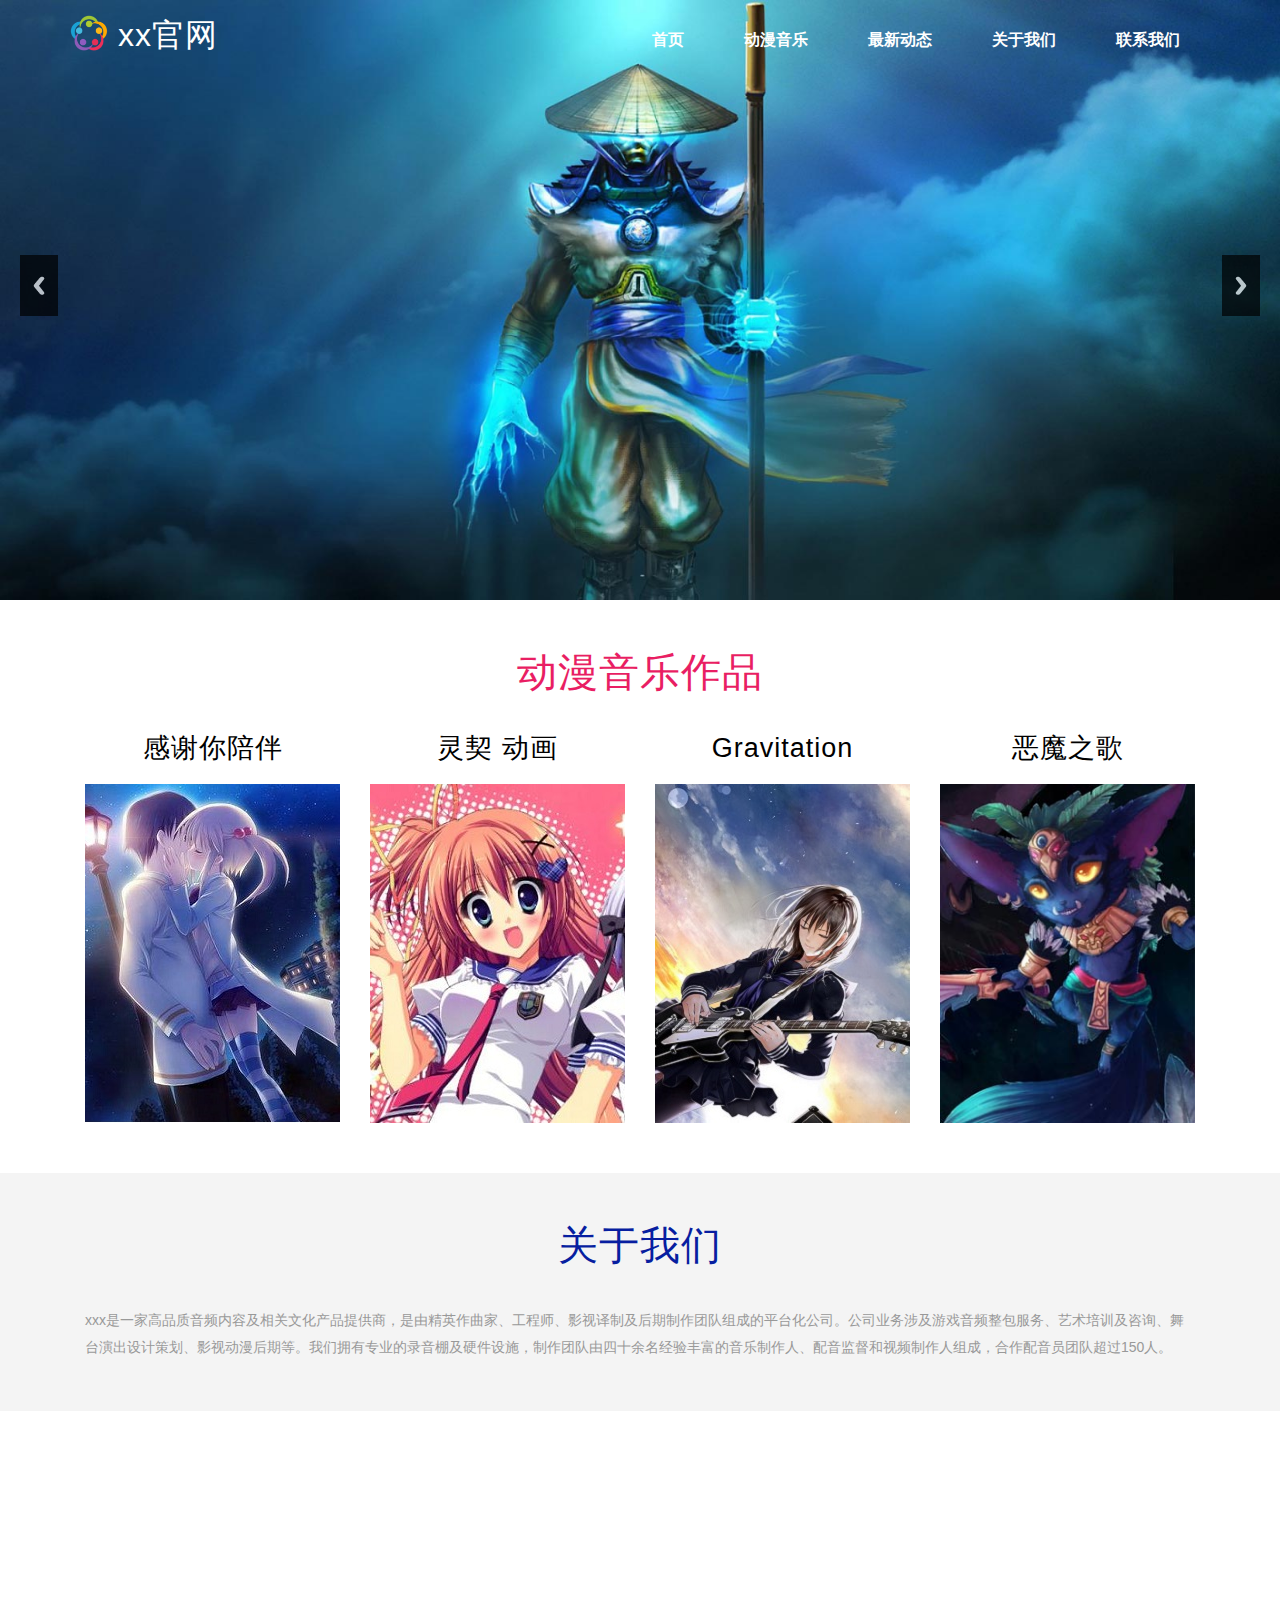
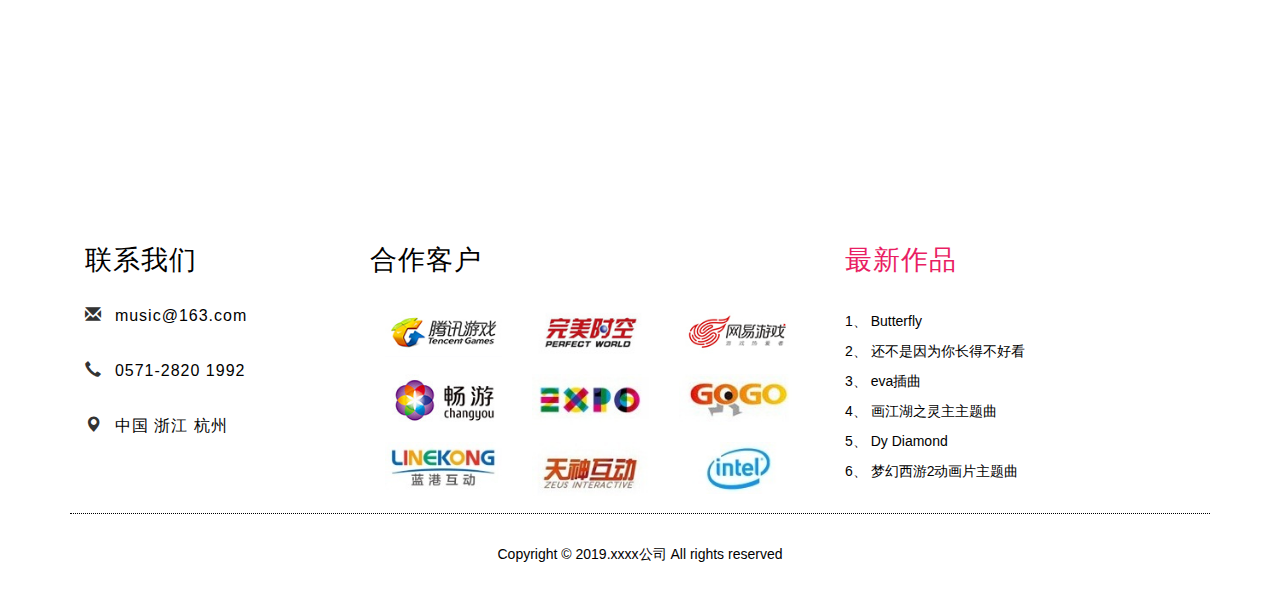
<file: index.html>
<!DOCTYPE html>
<html lang="en">

<head>
    <title>xxx公司</title>
    <meta name="viewport" content="width=device-width, initial-scale=1">
    <meta http-equiv="Content-Type" content="text/html; charset=utf-8" />
    <meta name="keywords" content="" />
    <script type="application/x-javascript">
        addEventListener("load", function () {
            setTimeout(hideURLbar, 0);
        }, false);

        function hideURLbar() {
            window.scrollTo(0, 1);
        }
    </script>
    <!-- css -->
    <link href="css/bootstrap.css" rel="stylesheet" type="text/css" media="all" />
    <link rel="stylesheet" href="css/flexslider.css" type="text/css" media="screen" property="" />
    <link href="css/style.css" rel="stylesheet" type="text/css" media="all" />
    <!--// css -->
    <script src="js/jquery.min.js"></script>
    <script src="js/bootstrap.js"></script>

</head>

<body>
    <!-- Header -->
    <div class="header">
        <!-- Navbar -->
        <nav class="navbar navbar-default">
            <div class="container">

                <div class="navbar-header">
                    <button type="button" class="navbar-toggle collapsed" data-toggle="collapse" data-target="#navbar"
                        aria-expanded="false" aria-controls="navbar">
                        <span class="sr-only">Toggle navigation</span>
                        <span class="icon-bar"></span>
                        <span class="icon-bar"></span>
                        <span class="icon-bar"></span>
                    </button>
                    <a href="index.html">
                        <h1><img src="images/c1.png" style="width:38px;margin-top: -9px;" /> xx官网</h1>
                    </a>
                </div>

                <div id="navbar" class="navbar-collapse collapse">
                    <ul class="nav navbar-nav navbar-right">
                        <li class="hover-effect"><a href="index.html">首页</a></li>

                        <li class="hover-effect"><a href="games.html">动漫音乐</a></li>
                        <li class="hover-effect"><a href="news.html">最新动态</a></li>
                        <li class="hover-effect"><a href="about.html">关于我们</a></li>
                        <li class="hover-effect"><a href="contact.html">联系我们</a></li>
                    </ul>
                </div>

            </div>
        </nav>
        <!-- //Navbar -->

        <!-- Slider -->
        <div class="slider">
            <ul class="rslides" id="slider">
                <li>
                    <img src="images/banner2.jpg" alt="" />
                </li>
                <li>
                    <img src="images/banner3.jpg" alt="" />
                </li>
            </ul>
        </div>
        <!-- //Slider -->

    </div>
    <!-- Banner-Slider-JavaScript  jQuery轻量级响应式图片轮播插件ResponsiveSlides.js(仅1kb) -->
    <script src="js/responsiveslides.min.js"></script>
    <script>
        $(function () {
            $("#slider").responsiveSlides({
                auto: true, // Boolean: 设置是否自动播放, true or false
                nav: true, // Boolean: 是否显示左右导航箭头（即上翻下翻）, true or false
                speed: 800, // Integer: 动画持续时间，单位毫秒
                fade: 1000, //整数：淡入淡出的时间, in milliseconds
                namespace: "callbacks", // String: 修改默认的容器名称
                pager: true, // Boolean: 是否显示页码, true or false


                // timeout: 4000, // Integer: 图片之间切换的时间，单位毫秒
                // random: false, // Boolean: 随机幻灯片顺序, true or false
                // pause: false, // Boolean: 鼠标悬停到幻灯上则暂停, true or false
                // pauseControls: true, // Boolean: 悬停在控制板上则暂停, true or false
                // prevText: "Previous", // String: 往前翻按钮的显示文本
                // nextText: "Next", // String: 往后翻按钮的显示文本
                // maxwidth: "", // Integer: 幻灯的最大宽度，单位是像素px
                // navContainer: "", // Selector: Where controls should be appended to, default is after the 'ul'
                // manualControls: "", // Selector: 声明自定义分页导航
                // before: function () {}, // Function: 回调之前的参数
                // after: function () {} // Function: 回调之后的参数
            });
        });
    </script>
    <!-- //Banner-Slider-JavaScript -->
    <!-- //Header -->

    <!-- trend -->
    <div class="trend-w3layouts">
        <div class="container">
            <h2>动漫音乐作品</h2>
            <ul id="flexiselDemo1">
                <li>
                    <div class="trend-grid">
                        <h4>感谢你陪伴</h4>
                        <img src="images/tg1.jpg" alt=" " class="img-responsive" />
                    </div>
                </li>
                <li>
                    <div class="trend-grid">
                        <h4>灵契 动画</h4>
                        <img src="images/tg2.jpg" alt=" " class="img-responsive" />
                    </div>
                </li>
                <li>
                    <div class="trend-grid">
                        <h4>Gravitation</h4>
                        <img src="images/tg3.jpg" alt=" " class="img-responsive" />
                    </div>
                </li>
                <li>
                    <div class="trend-grid">
                        <h4>恶魔之歌</h4>
                        <img src="images/tg4.jpg" alt=" " class="img-responsive" />
                    </div>
                </li>
            </ul>
            <script type="text/javascript">
                // flexslider是一个出色的jquery滑动切换插件
                $(window).load(function () {
                    $("#flexiselDemo1").flexisel({
                        visibleItems: 4,
                        animationSpeed: 1000,
                        autoPlay: true,
                        autoPlaySpeed: 3000,
                        pauseOnHover: true,
                        enableResponsiveBreakpoints: true,
                        responsiveBreakpoints: {
                            portrait: {
                                changePoint: 480,
                                visibleItems: 2
                            },
                            landscape: {
                                changePoint: 640,
                                visibleItems: 3
                            },
                            tablet: {
                                changePoint: 768,
                                visibleItems: 4
                            }
                        }
                    });

                });
            </script>
            <script type="text/javascript" src="js/jquery.flexisel.js"></script>
        </div>
    </div>
    <!-- //trend -->


    <!-- services-->
    <div class="services-agileits-w3layouts">
        <div class="container">
            <h3>关于我们</h3>
            <div class="col-md-3 service-grid-agileits service-grid-agileits-top" style="width:100%">
                <p style="text-align:left">
                    xxx是一家高品质音频内容及相关文化产品提供商，是由精英作曲家、工程师、影视译制及后期制作团队组成的平台化公司。公司业务涉及游戏音频整包服务、艺术培训及咨询、舞台演出设计策划、影视动漫后期等。我们拥有专业的录音棚及硬件设施，制作团队由四十余名经验丰富的音乐制作人、配音监督和视频制作人组成，合作配音员团队超过150人。
                </p>
            </div>
            <div class="clearfix"></div>
        </div>
    </div>
    <!-- //services-->

    <div class="services-bottom-w3-agileits">
        <div class="container">
            <div class="wthree_info">
                <section class="slider">
                    <div class="flexslider">
                        <ul class="slides">
                            <li>
                                <div class="wthree_info_grid">
                                    <h3>为动漫音乐发烧而生</h3>
                                    <p>xx科技</p>
                                </div>
                            </li>
                        </ul>
                    </div>
                </section>
                <!-- flexSlider -->

                <script defer src="js/jquery.flexslider.js"></script>
                <script type="text/javascript">
                    $(window).load(function () {
                        $('.flexslider').flexslider({
                            animation: "slide",
                            start: function (slider) {
                                $('body').removeClass('loading');
                            }
                        });
                    });
                </script>
                <!-- //flexSlider -->
            </div>
        </div>
    </div>

    <!-- footer -->
    <div class="footer">
        <div class="container">
            <div class="col-md-3 footer-left-w3">
                <h4>联系我们</h4>
                <ul>
                    <li><span class="glyphicon glyphicon-envelope" aria-hidden="true"></span></li>
                    <li><a href="###">
                            <h6>music@163.com</h6>
                        </a></li>
                </ul>
                <ul>
                    <li><span class="glyphicon glyphicon-earphone" aria-hidden="true"></span></li>
                    <li>
                        <h6>0571-2820 1992</h6>
                    </li>
                </ul>
                <ul>
                    <li><span class="glyphicon glyphicon-map-marker" aria-hidden="true"></span></li>
                    <li>
                        <h6>中国 浙江 杭州</h6>
                    </li>
                </ul>
            </div>
            <div class="col-md-5 footer-middle-w3">
                <h4>合作客户</h4>
                <div class="col-md-3 img-w3-agile w333">
                    <a href="###"><img src="images/1.jpg" alt=" " /></a>
                </div>
                <div class="col-md-3 img-w3-agile w333">
                    <a href="###"><img src="images/2.jpg" alt=" " /></a>
                </div>
                <div class="col-md-3 img-w3-agile w333">
                    <a href="###"><img src="images/3.jpg" alt=" " /></a>
                </div>
                <div class="col-md-3 img-w3-agile w333">
                    <a href="###"><img src="images/4.jpg" alt=" " /></a>
                </div>
                <div class="col-md-3 img-w3-agile w333">
                    <a href="###"><img src="images/5.jpg" alt=" " /></a>
                </div>
                <div class="col-md-3 img-w3-agile w333">
                    <a href="###"><img src="images/6.jpg" alt=" " /></a>
                </div>
                <div class="col-md-3 img-w3-agile w333">
                    <a href="###"><img src="images/7.jpg" alt=" " /></a>
                </div>
                <div class="col-md-3 img-w3-agile w333">
                    <a href="###"><img src="images/8.jpg" alt=" " /></a>
                </div>
                <div class="col-md-3 img-w3-agile w333">
                    <a href="###"><img src="images/9.jpg" alt=" " /></a>
                </div>
                <div class="clearfix"></div>
            </div>
            <div class="col-md-4 footer-right-w3">
                <a href="index.html">
                    <h4>最新作品</h4>
                </a>
                <p>1、 Butterfly</p>
                <p>2、 还不是因为你长得不好看</p>
                <p>3、 eva插曲</p>
                <p>4、 画江湖之灵主主题曲</p>
                <p>5、 Dy Diamond</p>
                <p>6、 梦幻西游2动画片主题曲</p>
            </div>
            <div class="clearfix"></div>
            <div class="copyright">
                <p>Copyright &copy; 2019.xxxx公司 All rights reserved</p>
            </div>
        </div>
    </div>

    <!-- //footer -->
</body>

</html>
</file>
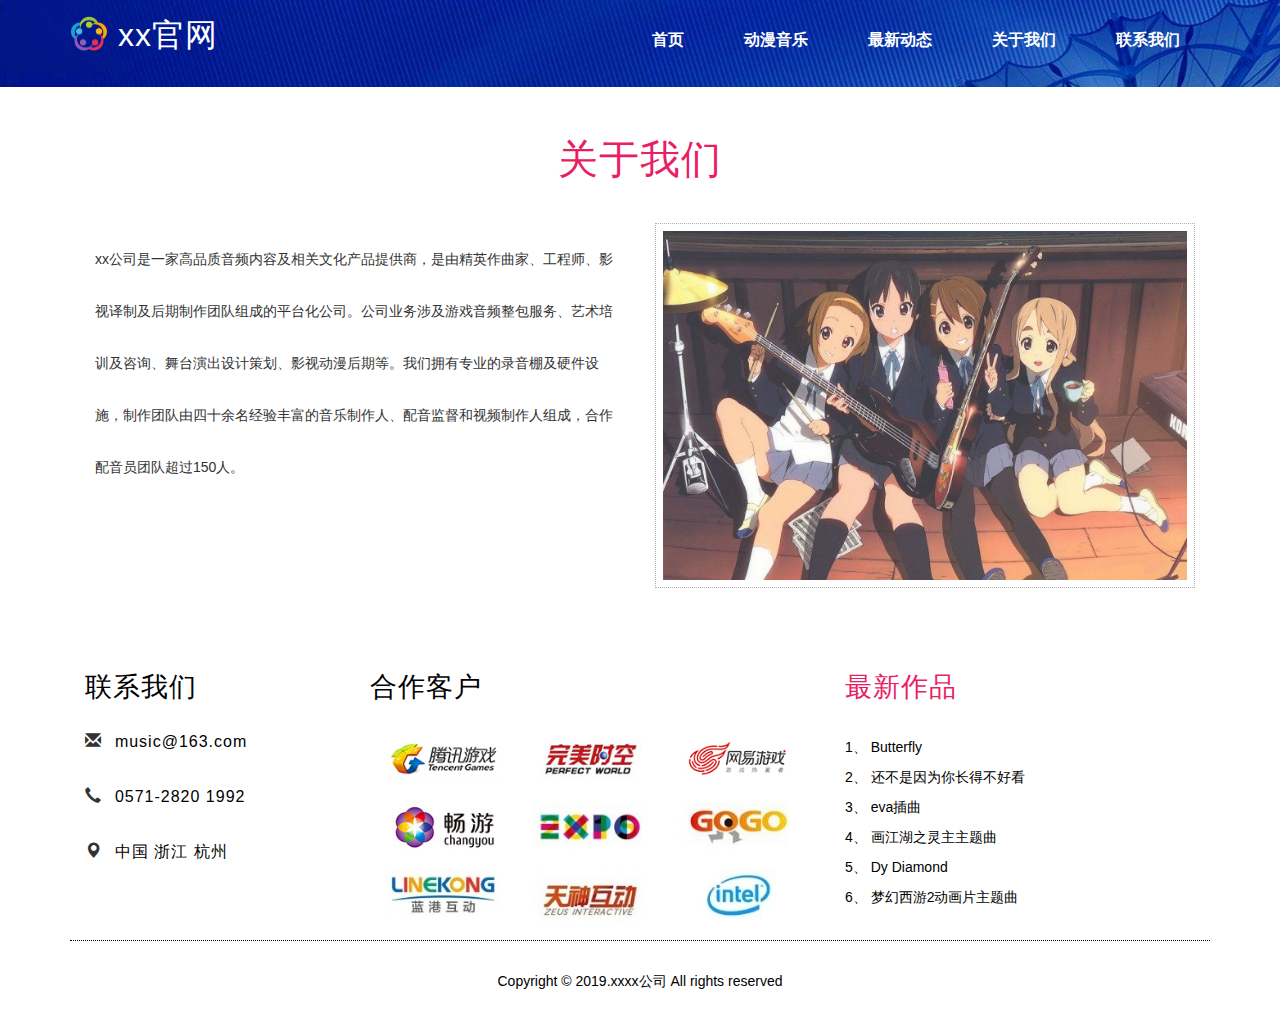
<file: about.html>
<!DOCTYPE html>
<html lang="en">

<head>
    <title>xxx公司</title>
    <meta name="viewport" content="width=device-width, initial-scale=1">
    <meta http-equiv="Content-Type" content="text/html; charset=utf-8" />
    <meta name="keywords" content="" />
    <script type="application/x-javascript">
        addEventListener("load", function () {
            setTimeout(hideURLbar, 0);
        }, false);

        function hideURLbar() {
            window.scrollTo(0, 1);
        }
    </script>
    <!-- css -->
    <link href="css/bootstrap.css" rel="stylesheet" type="text/css" media="all" />
    <link rel="stylesheet" href="css/flexslider.css" type="text/css" media="screen" property="" />
    <link href="css/style.css" rel="stylesheet" type="text/css" media="all" />
    <!--// css -->
    <script src="js/jquery.min.js"></script>
    <script src="js/bootstrap.js"></script>

</head>

<body>
    <!-- banner -->
    <div class="sub-banner">
        <!-- Navbar -->
        <nav class="navbar navbar-default">
            <div class="container">

                <div class="navbar-header">
                    <button type="button" class="navbar-toggle collapsed" data-toggle="collapse" data-target="#navbar"
                        aria-expanded="false" aria-controls="navbar">
                        <span class="sr-only">Toggle navigation</span>
                        <span class="icon-bar"></span>
                        <span class="icon-bar"></span>
                        <span class="icon-bar"></span>
                    </button>
                    <a href="index.html">
                        <h1><img src="images/c1.png" style="width:38px;margin-top: -8px;" /> xx官网</h1>
                    </a>
                </div>

                <div id="navbar" class="navbar-collapse collapse">
                    <ul class="nav navbar-nav navbar-right">
                        <li class="hover-effect"><a href="index.html">首页</a></li>
                        <li class="hover-effect"><a href="games.html">动漫音乐</a></li>
                        <li class="hover-effect"><a href="news.html">最新动态</a></li>
                        <li class="hover-effect"><a href="about.html">关于我们</a></li>
                        <li class="hover-effect"><a href="contact.html">联系我们</a></li>
                    </ul>
                </div>

            </div>
        </nav>
    </div>
    <!-- banner -->

    <!-- about-->
    <div class="about-agileinfo" id="about">
        <div class="container">
            <h2>关于我们</h2>
            <div class="about-grids-w3-agileits">
                <div class="col-md-6 about-grid-left-agileits-w3layouts">
                    <ul>
                        <a class="link link--kumya" href="single.html"><span
                                style="line-height: 52px;">xx公司是一家高品质音频内容及相关文化产品提供商，是由精英作曲家、工程师、影视译制及后期制作团队组成的平台化公司。公司业务涉及游戏音频整包服务、艺术培训及咨询、舞台演出设计策划、影视动漫后期等。我们拥有专业的录音棚及硬件设施，制作团队由四十余名经验丰富的音乐制作人、配音监督和视频制作人组成，合作配音员团队超过150人。</span></a>
                        </li>

                    </ul>
                </div>
                <div class="col-md-6 about-grid-right-w3-agile">
                    <div class="grid-w3ls">
                        <figure class="effect-zoe">
                            <img src="images/about.jpg" alt=" " class="img-responsive" />

                        </figure>
                    </div>
                </div>
                <div class="clearfix"> </div>
            </div>
        </div>
    </div>
    <!-- //about -->

    <!-- footer -->
    <div class="footer">
        <div class="container">
            <div class="col-md-3 footer-left-w3">
                <h4>联系我们</h4>
                <ul>
                    <li><span class="glyphicon glyphicon-envelope" aria-hidden="true"></span></li>
                    <li><a href="###">
                            <h6>music@163.com</h6>
                        </a></li>
                </ul>
                <ul>
                    <li><span class="glyphicon glyphicon-earphone" aria-hidden="true"></span></li>
                    <li>
                        <h6>0571-2820 1992</h6>
                    </li>
                </ul>
                <ul>
                    <li><span class="glyphicon glyphicon-map-marker" aria-hidden="true"></span></li>
                    <li>
                        <h6>中国 浙江 杭州</h6>
                    </li>
                </ul>
            </div>
            <div class="col-md-5 footer-middle-w3">
                <h4>合作客户</h4>
                <div class="col-md-3 img-w3-agile w333">
                    <a href="###"><img src="images/1.jpg" alt=" " /></a>
                </div>
                <div class="col-md-3 img-w3-agile w333">
                    <a href="###"><img src="images/2.jpg" alt=" " /></a>
                </div>
                <div class="col-md-3 img-w3-agile w333">
                    <a href="###"><img src="images/3.jpg" alt=" " /></a>
                </div>
                <div class="col-md-3 img-w3-agile w333">
                    <a href="###"><img src="images/4.jpg" alt=" " /></a>
                </div>
                <div class="col-md-3 img-w3-agile w333">
                    <a href="###"><img src="images/5.jpg" alt=" " /></a>
                </div>
                <div class="col-md-3 img-w3-agile w333">
                    <a href="###"><img src="images/6.jpg" alt=" " /></a>
                </div>
                <div class="col-md-3 img-w3-agile w333">
                    <a href="###"><img src="images/7.jpg" alt=" " /></a>
                </div>
                <div class="col-md-3 img-w3-agile w333">
                    <a href="###"><img src="images/8.jpg" alt=" " /></a>
                </div>
                <div class="col-md-3 img-w3-agile w333">
                    <a href="###"><img src="images/9.jpg" alt=" " /></a>
                </div>
                <div class="clearfix"></div>
            </div>
            <div class="col-md-4 footer-right-w3">
                <a href="index.html">
                    <h4>最新作品</h4>
                </a>
                <p>1、 Butterfly</p>
                <p>2、 还不是因为你长得不好看</p>
                <p>3、 eva插曲</p>
                <p>4、 画江湖之灵主主题曲</p>
                <p>5、 Dy Diamond</p>
                <p>6、 梦幻西游2动画片主题曲</p>
            </div>
            <div class="clearfix"></div>
            <div class="copyright">
                <p>Copyright &copy; 2019.xxxx公司 All rights reserved</p>
            </div>
        </div>
    </div>
    <!-- //footer -->
</body>

</html>
</file>
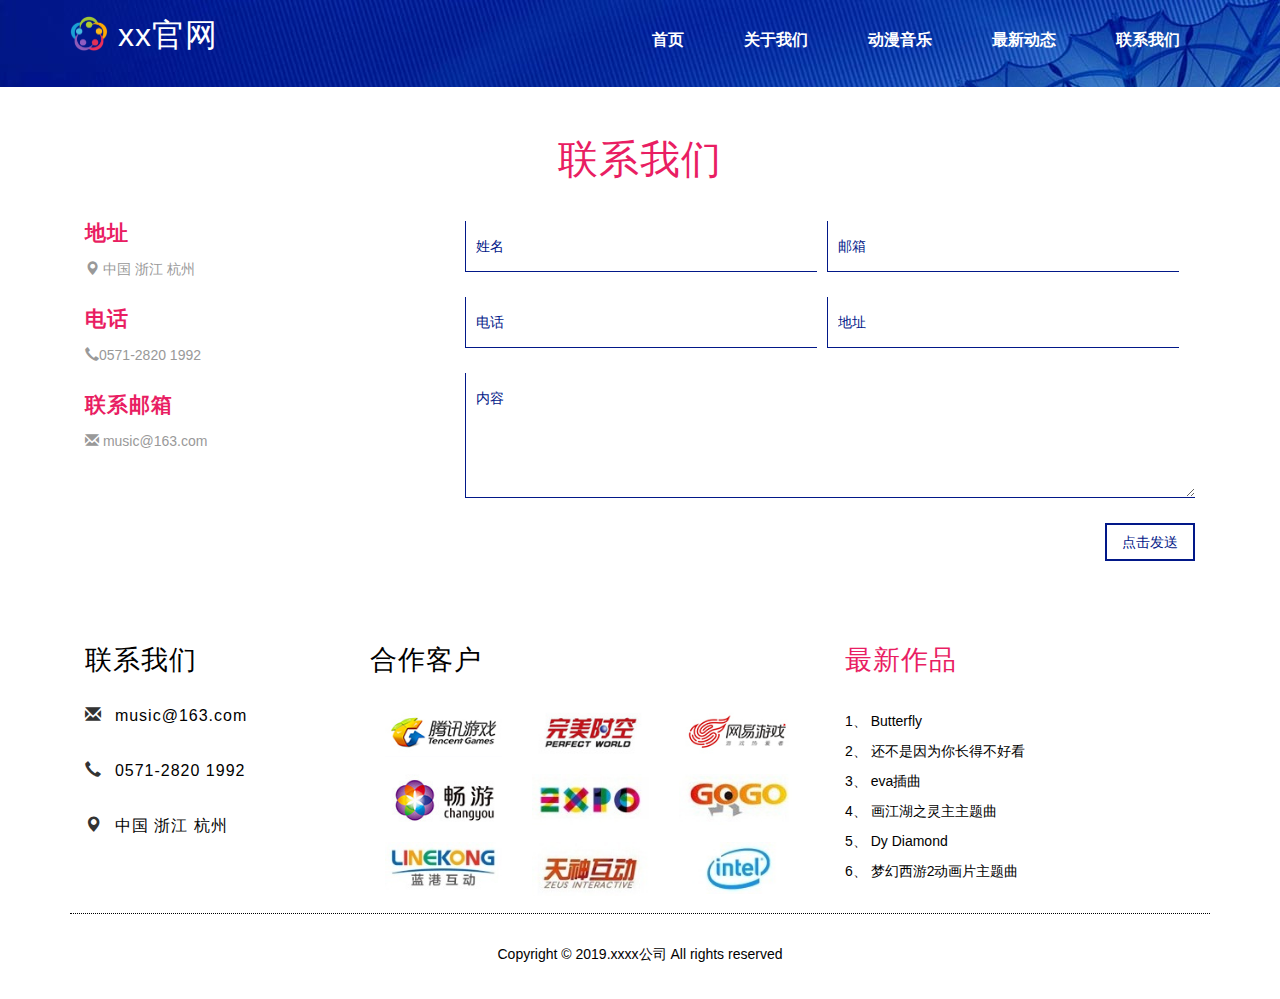
<file: contact.html>
<!DOCTYPE html>
<html lang="en">

<head>
    <title>xxxx公司</title>
    <meta name="viewport" content="width=device-width, initial-scale=1">
    <meta http-equiv="Content-Type" content="text/html; charset=utf-8" />
    <meta name="keywords" content="" />
    <script type="application/x-javascript">
        addEventListener("load", function () {
            setTimeout(hideURLbar, 0);
        }, false);

        function hideURLbar() {
            window.scrollTo(0, 1);
        }
    </script>
    <!-- css -->
    <link href="css/bootstrap.css" rel="stylesheet" type="text/css" media="all" />
    <link href="css/style.css" rel="stylesheet" type="text/css" media="all" />
    <!--// css -->
    <script src="js/jquery.min.js"></script>
    <script src="js/bootstrap.js"></script>
</head>

<body>
    <!-- banner -->
    <div class="sub-banner">
        <!-- Navbar -->
        <nav class="navbar navbar-default">
            <div class="container">

                <div class="navbar-header">
                    <button type="button" class="navbar-toggle collapsed" data-toggle="collapse" data-target="#navbar"
                        aria-expanded="false" aria-controls="navbar">
                        <span class="sr-only">Toggle navigation</span>
                        <span class="icon-bar"></span>
                        <span class="icon-bar"></span>
                        <span class="icon-bar"></span>
                    </button>
                    <a href="index.html">
                        <h1><img src="images/c1.png" style="width:38px;margin-top: -8px;" /> xx官网</h1>
                    </a>
                </div>

                <div id="navbar" class="navbar-collapse collapse">
                    <ul class="nav navbar-nav navbar-right">
                        <li class="hover-effect"><a href="index.html">首页</a></li>
                        <li class="hover-effect"><a href="about.html">关于我们</a></li>
                        <li class="hover-effect"><a href="games.html">动漫音乐</a></li>
                        <li class="hover-effect"><a href="news.html">最新动态</a></li>
                        <li class="hover-effect"><a href="contact.html">联系我们</a></li>
                    </ul>
                </div>

            </div>
        </nav>
    </div>
    <!-- banner -->
    <div class="contact-agileinfo">
        <div class="container">
            <h2>联系我们</h2>
            <div class="col-md-4 contact-left-agile">
                <div class="address-w3-agileits" id="address">
                    <h4>地址</h4>
                    <address>
                        <ul>
                            <li><span class="glyphicon glyphicon-map-marker" aria-hidden="true"></span> 中国 浙江 杭州</li>
                        </ul>
                    </address>
                </div>
                <div class="phone-agileits-w3layouts" id="phone">
                    <h4>电话</h4>
                    <p><span class="glyphicon glyphicon-earphone" aria-hidden="true"></span>0571-2820 1992</p>
                </div>
                <div class="email">
                    <h4>联系邮箱</h4>
                    <p><span class="glyphicon glyphicon-envelope" aria-hidden="true"></span> <a href="###">
                            music@163.com</a></p>
                </div>
            </div>
            <div class="col-md-8 contact-right-w3">
                <form action="###" method="post">
                    <input type="text" class="text" name="Name" placeholder="姓名" required="">
                    <input type="text" class="text" name="Email" placeholder="邮箱" required="">
                    <input type="text" class="text" name="Phone" placeholder="电话" required="">
                    <input type="text" class="text" name="City" placeholder="地址" required="">
                    <textarea name="Message" placeholder="内容" required=""></textarea>
                    <input type="submit" class="more_btn" value="点击发送">
                </form>
            </div>
            <div class="clearfix"></div>
        </div>
    </div>

    <!-- footer -->
    <div class="footer">
        <div class="container">
            <div class="col-md-3 footer-left-w3">
                <h4>联系我们</h4>
                <ul>
                    <li><span class="glyphicon glyphicon-envelope" aria-hidden="true"></span></li>
                    <li><a href="###">
                            <h6>music@163.com</h6>
                        </a></li>
                </ul>
                <ul>
                    <li><span class="glyphicon glyphicon-earphone" aria-hidden="true"></span></li>
                    <li>
                        <h6>0571-2820 1992</h6>
                    </li>
                </ul>
                <ul>
                    <li><span class="glyphicon glyphicon-map-marker" aria-hidden="true"></span></li>
                    <li>
                        <h6>中国 浙江 杭州</h6>
                    </li>
                </ul>
            </div>
            <div class="col-md-5 footer-middle-w3">
                <h4>合作客户</h4>
                <div class="col-md-3 img-w3-agile w333">
                    <a href="###"><img src="images/1.jpg" alt=" " /></a>
                </div>
                <div class="col-md-3 img-w3-agile w333">
                    <a href="###"><img src="images/2.jpg" alt=" " /></a>
                </div>
                <div class="col-md-3 img-w3-agile w333">
                    <a href="###"><img src="images/3.jpg" alt=" " /></a>
                </div>
                <div class="col-md-3 img-w3-agile w333">
                    <a href="###"><img src="images/4.jpg" alt=" " /></a>
                </div>
                <div class="col-md-3 img-w3-agile w333">
                    <a href="###"><img src="images/5.jpg" alt=" " /></a>
                </div>
                <div class="col-md-3 img-w3-agile w333">
                    <a href="###"><img src="images/6.jpg" alt=" " /></a>
                </div>
                <div class="col-md-3 img-w3-agile w333">
                    <a href="###"><img src="images/7.jpg" alt=" " /></a>
                </div>
                <div class="col-md-3 img-w3-agile w333">
                    <a href="###"><img src="images/8.jpg" alt=" " /></a>
                </div>
                <div class="col-md-3 img-w3-agile w333">
                    <a href="###"><img src="images/9.jpg" alt=" " /></a>
                </div>
                <div class="clearfix"></div>
            </div>
            <div class="col-md-4 footer-right-w3">
                <a href="index.html">
                    <h4>最新作品</h4>
                </a>
                <p>1、 Butterfly</p>
                <p>2、 还不是因为你长得不好看</p>
                <p>3、 eva插曲</p>
                <p>4、 画江湖之灵主主题曲</p>
                <p>5、 Dy Diamond</p>
                <p>6、 梦幻西游2动画片主题曲</p>
            </div>
            <div class="clearfix"></div>
            <div class="copyright">
                <p>Copyright &copy; 2019.xxxx公司 All rights reserved</p>
            </div>
        </div>
    </div>
    <!-- //footer -->
</body>

</html>
</file>
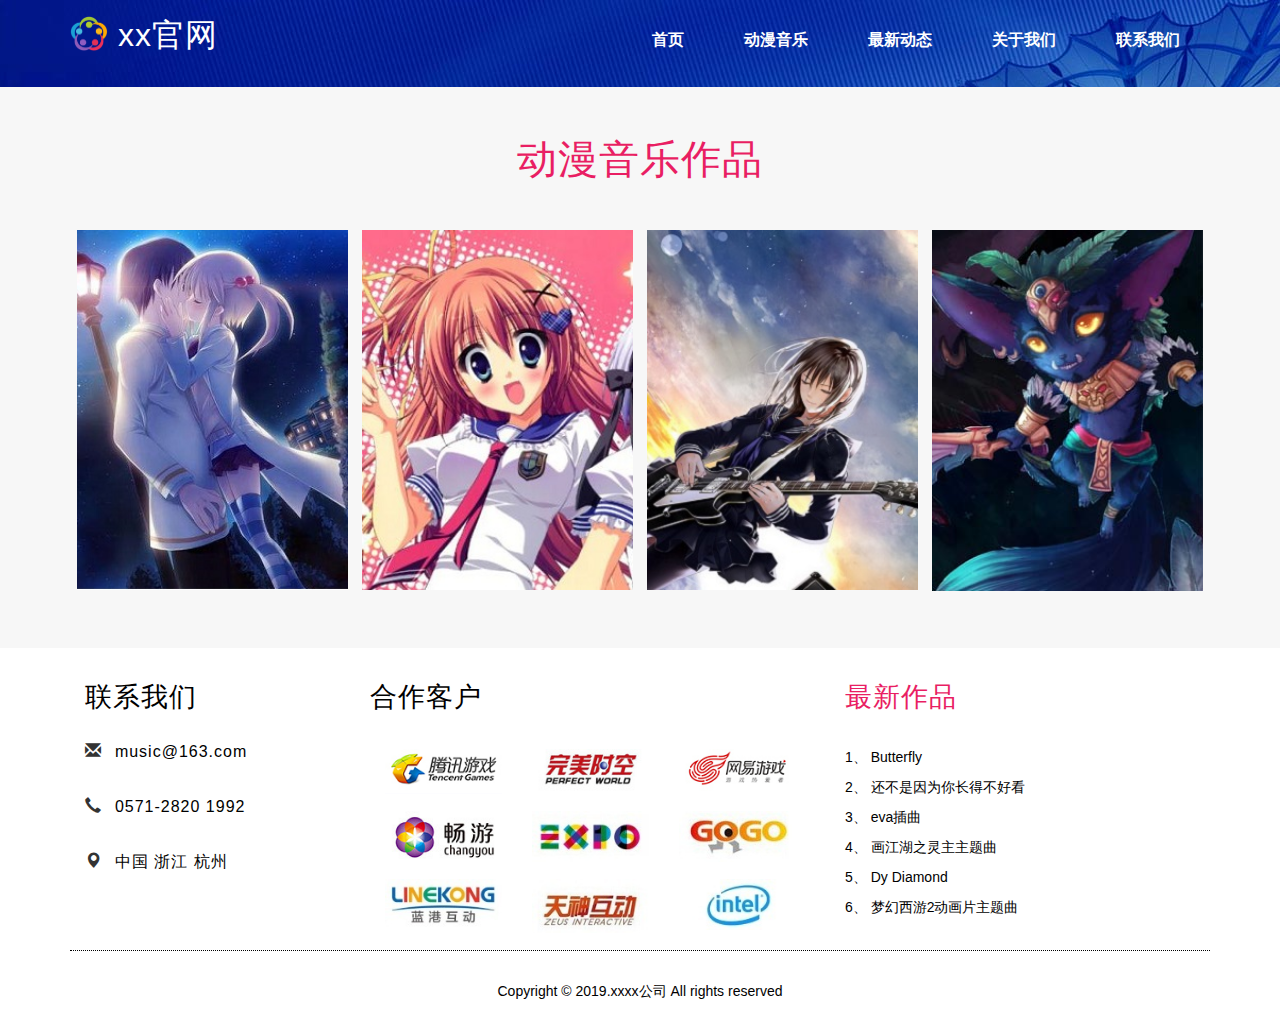
<file: games.html>
<!DOCTYPE html>
<html lang="en">

<head>
    <title>xxx公司</title>
    <meta name="viewport" content="width=device-width, initial-scale=1">
    <meta http-equiv="Content-Type" content="text/html; charset=utf-8" />
    <meta name="keywords" content="" />
    <script type="application/x-javascript">
        addEventListener("load", function () {
            setTimeout(hideURLbar, 0);
        }, false);

        function hideURLbar() {
            window.scrollTo(0, 1);
        }
    </script>
    <!-- css -->
    <link href="css/bootstrap.css" rel="stylesheet" type="text/css" media="all" />
    <link href="css/popup-box.css" rel="stylesheet" type="text/css" media="all" />
    <link href="css/style.css" rel="stylesheet" type="text/css" media="all" />
    <!--// css -->
    <script src="js/jquery.min.js"></script>
    <script src="js/bootstrap.js"></script>
</head>

<body>
    <!-- banner -->
    <div class="sub-banner">
        <!-- Navbar -->
        <nav class="navbar navbar-default">
            <div class="container">

                <div class="navbar-header">
                    <button type="button" class="navbar-toggle collapsed" data-toggle="collapse" data-target="#navbar"
                        aria-expanded="false" aria-controls="navbar">
                        <span class="sr-only">Toggle navigation</span>
                        <span class="icon-bar"></span>
                        <span class="icon-bar"></span>
                        <span class="icon-bar"></span>
                    </button>
                    <a href="index.html">
                        <h1><img src="images/c1.png" style="width:38px;margin-top: -8px;" /> xx官网</h1>
                    </a>
                </div>

                <div id="navbar" class="navbar-collapse collapse">
                    <ul class="nav navbar-nav navbar-right">
                        <li class="hover-effect"><a href="index.html">首页</a></li>

                        <li class="hover-effect"><a href="games.html">动漫音乐</a></li>
                        <li class="hover-effect"><a href="news.html">最新动态</a></li>
                        <li class="hover-effect"><a href="about.html">关于我们</a></li>
                        <li class="hover-effect"><a href="contact.html">联系我们</a></li>
                    </ul>
                </div>

            </div>
        </nav>
    </div>
    <!-- banner -->

    <!-- gallery -->
    <div class="gallery-w3layouts" id="gallery">
        <div class="container">
            <h2>动漫音乐作品</h2>
            <div class="gallery-grids">
                <div class="gallery-grid">
                    <a class="book popup-with-zoom-anim button-isi zoomIn animated" data-wow-delay=".5s"
                        href="#small-dialog">
                        <img src="images/tg1.jpg" alt=" " class="img-responsive zoom-img" />
                    </a>
                </div>
                <div class="gallery-grid">
                    <a class="book popup-with-zoom-anim button-isi zoomIn animated" data-wow-delay=".5s"
                        href="#small-dialog2">
                        <img src="images/tg2.jpg" alt=" " class="img-responsive zoom-img" />
                    </a>
                </div>
                <div class="gallery-grid">
                    <a class="book popup-with-zoom-anim button-isi zoomIn animated" data-wow-delay=".5s"
                        href="#small-dialog3">
                        <img src="images/tg3.jpg" alt=" " class="img-responsive zoom-img" />
                    </a>
                </div>
                <div class="gallery-grid">
                    <a class="book popup-with-zoom-anim button-isi zoomIn animated" data-wow-delay=".5s"
                        href="#small-dialog4">
                        <img src="images/tg4.jpg" alt=" " class="img-responsive zoom-img" />
                    </a>
                </div>
                <div class="clearfix"> </div>
            </div>
        </div>
    </div>
    <!--//gallery -->
    <script src="js/jquery.magnific-popup.js" type="text/javascript"></script>
    <script type="text/javascript" src="js/modernizr.custom.53451.js"></script>
    <script>
        $(document).ready(function () {
            $('.popup-with-zoom-anim').magnificPopup({
                type: 'inline',
                fixedContentPos: false,
                fixedBgPos: true,
                overflowY: 'auto',
                closeBtnInside: true,
                preloader: false,
                midClick: true,
                removalDelay: 300,
                mainClass: 'my-mfp-zoom-in'
            });

        });
    </script>
    <div class="pop-up">
        <div id="small-dialog" class="mfp-hide book-form">
            <div class="pop-up-content-agileits-w3layouts">
                <div class="col-md-6 w3ls-left">
                    <img src="images/tg1.jpg" alt=" " class="img-responsive zoom-img" />
                </div>
                <div class="col-md-6 w3ls-right">
                    <h4>感谢你陪伴</h4>
                </div>
                <div class="clearfix"></div>
            </div>
        </div>
    </div>
    <div class="pop-up">
        <div id="small-dialog2" class="mfp-hide book-form">
            <div class="pop-up-content-agileits-w3layouts">
                <div class="col-md-6 w3ls-left">
                    <img src="images/tg2.jpg" alt=" " class="img-responsive zoom-img" />
                </div>
                <div class="col-md-6 w3ls-right">
                    <h4>无限大《灵契》动画</h4>
                </div>
                <div class="clearfix"></div>
            </div>
        </div>
    </div>
    <div class="pop-up">
        <div id="small-dialog3" class="mfp-hide book-form">
            <div class="pop-up-content-agileits-w3layouts">
                <div class="col-md-6 w3ls-left">
                    <img src="images/tg3.jpg" alt=" " class="img-responsive zoom-img" />
                </div>
                <div class="col-md-6 w3ls-right">
                    <h4>Gravitation</h4>
                </div>
                <div class="clearfix"></div>
            </div>
        </div>
    </div>
    <div class="pop-up">
        <div id="small-dialog4" class="mfp-hide book-form">
            <div class="pop-up-content-agileits-w3layouts">
                <div class="col-md-6 w3ls-left">
                    <img src="images/tg4.jpg" alt=" " class="img-responsive zoom-img" />
                </div>
                <div class="col-md-6 w3ls-right">
                    <h4>恶魔之歌</h4>
                </div>
                <div class="clearfix"></div>
            </div>
        </div>
    </div>
    <!-- footer -->
    <div class="footer">
        <div class="container">
            <div class="col-md-3 footer-left-w3">
                <h4>联系我们</h4>
                <ul>
                    <li><span class="glyphicon glyphicon-envelope" aria-hidden="true"></span></li>
                    <li><a href="###">
                            <h6>music@163.com</h6>
                        </a></li>
                </ul>
                <ul>
                    <li><span class="glyphicon glyphicon-earphone" aria-hidden="true"></span></li>
                    <li>
                        <h6>0571-2820 1992</h6>
                    </li>
                </ul>
                <ul>
                    <li><span class="glyphicon glyphicon-map-marker" aria-hidden="true"></span></li>
                    <li>
                        <h6>中国 浙江 杭州</h6>
                    </li>
                </ul>
            </div>
            <div class="col-md-5 footer-middle-w3">
                <h4>合作客户</h4>
                <div class="col-md-3 img-w3-agile w333">
                    <a href="###"><img src="images/1.jpg" alt=" " /></a>
                </div>
                <div class="col-md-3 img-w3-agile w333">
                    <a href="###"><img src="images/2.jpg" alt=" " /></a>
                </div>
                <div class="col-md-3 img-w3-agile w333">
                    <a href="###"><img src="images/3.jpg" alt=" " /></a>
                </div>
                <div class="col-md-3 img-w3-agile w333">
                    <a href="###"><img src="images/4.jpg" alt=" " /></a>
                </div>
                <div class="col-md-3 img-w3-agile w333">
                    <a href="###"><img src="images/5.jpg" alt=" " /></a>
                </div>
                <div class="col-md-3 img-w3-agile w333">
                    <a href="###"><img src="images/6.jpg" alt=" " /></a>
                </div>
                <div class="col-md-3 img-w3-agile w333">
                    <a href="###"><img src="images/7.jpg" alt=" " /></a>
                </div>
                <div class="col-md-3 img-w3-agile w333">
                    <a href="###"><img src="images/8.jpg" alt=" " /></a>
                </div>
                <div class="col-md-3 img-w3-agile w333">
                    <a href="###"><img src="images/9.jpg" alt=" " /></a>
                </div>
                <div class="clearfix"></div>
            </div>
            <div class="col-md-4 footer-right-w3">
                <a href="index.html">
                    <h4>最新作品</h4>
                </a>
                <p>1、 Butterfly</p>
                <p>2、 还不是因为你长得不好看</p>
                <p>3、 eva插曲</p>
                <p>4、 画江湖之灵主主题曲</p>
                <p>5、 Dy Diamond</p>
                <p>6、 梦幻西游2动画片主题曲</p>
            </div>
            <div class="clearfix"></div>
            <div class="copyright">
                <p>Copyright &copy; 2019.xxxx公司 All rights reserved</p>
            </div>
        </div>
    </div>

    <!-- //footer -->
</body>

</html>
</file>
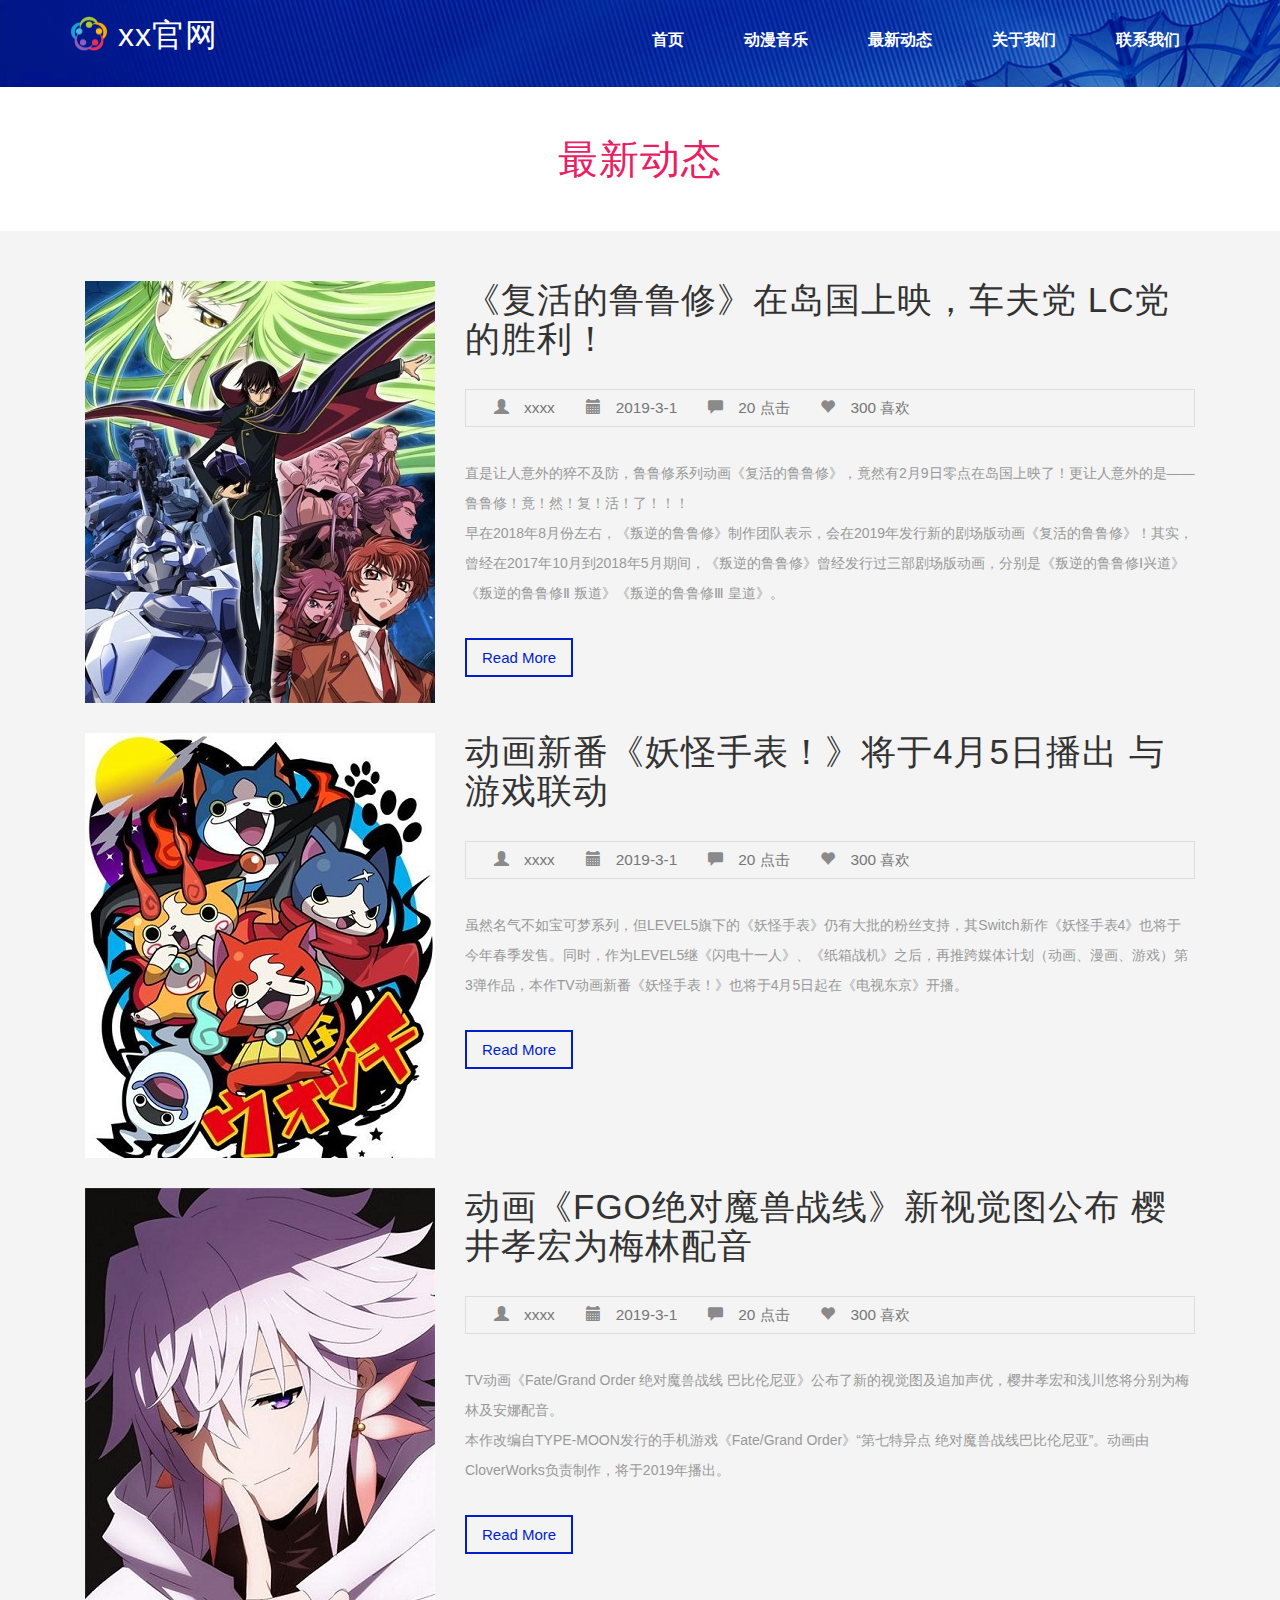
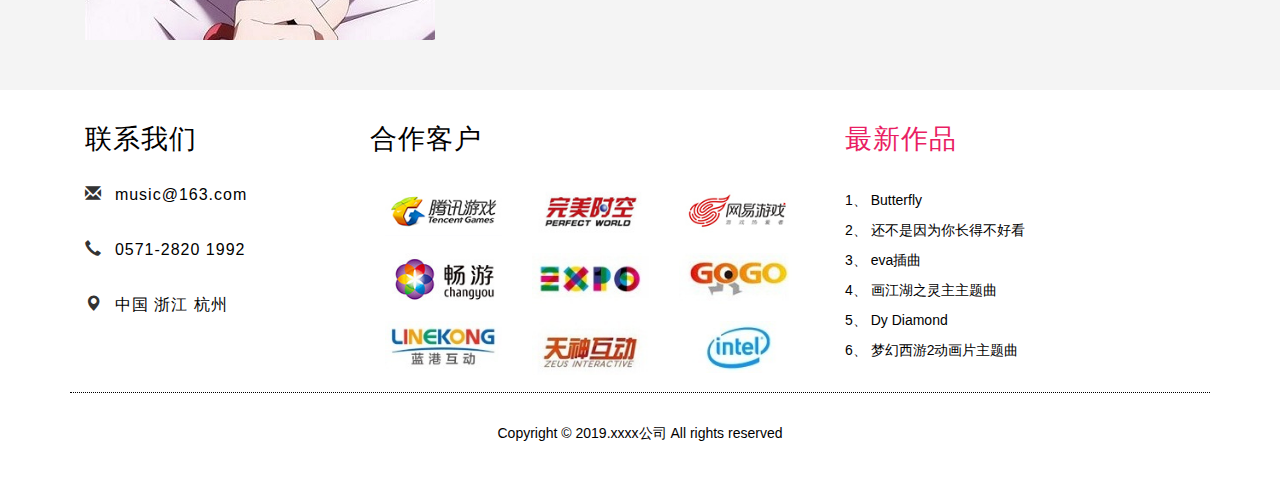
<file: news.html>
<!DOCTYPE html>
<html lang="en">

<head>
    <title>xxxx公司</title>
    <meta name="viewport" content="width=device-width, initial-scale=1">
    <meta http-equiv="Content-Type" content="text/html; charset=utf-8" />
    <meta name="keywords" content="" />
    <script type="application/x-javascript">
        addEventListener("load", function () {
            setTimeout(hideURLbar, 0);
        }, false);

        function hideURLbar() {
            window.scrollTo(0, 1);
        }
    </script>
    <!-- css -->
    <link href="css/bootstrap.css" rel="stylesheet" type="text/css" media="all" />
    <link href="css/style.css" rel="stylesheet" type="text/css" media="all" />
    <!--// css -->
    <script src="js/jquery.min.js"></script>
    <script src="js/bootstrap.js"></script>
</head>

<body>
    <!-- banner -->
    <div class="sub-banner">
        <!-- Navbar -->
        <nav class="navbar navbar-default">
            <div class="container">

                <div class="navbar-header">
                    <button type="button" class="navbar-toggle collapsed" data-toggle="collapse" data-target="#navbar"
                        aria-expanded="false" aria-controls="navbar">
                        <span class="sr-only">Toggle navigation</span>
                        <span class="icon-bar"></span>
                        <span class="icon-bar"></span>
                        <span class="icon-bar"></span>
                    </button>
                    <a href="index.html">
                        <h1><img src="images/c1.png" style="width:38px;margin-top: -8px;" /> xx官网</h1>
                    </a>
                </div>

                <div id="navbar" class="navbar-collapse collapse">
                    <ul class="nav navbar-nav navbar-right">
                        <li class="hover-effect"><a href="index.html">首页</a></li>

                        <li class="hover-effect"><a href="games.html">动漫音乐</a></li>
                        <li class="hover-effect"><a href="news.html">最新动态</a></li>
                        <li class="hover-effect"><a href="about.html">关于我们</a></li>
                        <li class="hover-effect"><a href="contact.html">联系我们</a></li>
                    </ul>
                </div>

            </div>
        </nav>
    </div>
    <!-- banner -->
    <div class="events-w3layouts">
        <h2 style="margin-bottom:0;">最新动态</h2>
        <div class="clearfix"></div>
    </div>

    <div class="events-section2-agileinfo">
        <div class="container">
            <div class="blog1-w3ls">
                <div class="col-md-4 blog-image-w3l">
                    <a href="###"><img src="images/n1.png" alt=" " /></a>
                </div>
                <div class="col-md-8 blog-text-w3ls">
                    <a href="###">
                        <h4>《复活的鲁鲁修》在岛国上映，车夫党 LC党的胜利！</h4>
                    </a>
                    <div class="item_info">
                        <ul>
                            <li><a href="#"><i class="glyphicon glyphicon-user"></i>xxxx</a></li>
                            <li><i class="glyphicon glyphicon-calendar"></i>2019-3-1</li>
                            <li><a href="#"><i class="glyphicon glyphicon-comment"></i>20 点击</a></li>
                            <li><a href="#"><i class="glyphicon glyphicon-heart"></i>300 喜欢</a></li>
                        </ul>
                    </div>
                    <p>直是让人意外的猝不及防，鲁鲁修系列动画《复活的鲁鲁修》，竟然有2月9日零点在岛国上映了！更让人意外的是——鲁鲁修！竟！然！复！活！了！！！</p>
                    <p>早在2018年8月份左右，《叛逆的鲁鲁修》制作团队表示，会在2019年发行新的剧场版动画《复活的鲁鲁修》！其实，曾经在2017年10月到2018年5月期间，《叛逆的鲁鲁修》曾经发行过三部剧场版动画，分别是《叛逆的鲁鲁修Ⅰ兴道》《叛逆的鲁鲁修Ⅱ
                        叛道》《叛逆的鲁鲁修Ⅲ 皇道》。</p>
                    <a href="###" class="blog-read">Read More</a>
                </div>
                <div class="clearfix"></div>
            </div>
            <div class="blog2-w3ls">
                <div class="col-md-4 blog-image-w3l">
                    <a href="###"><img src="images/n2.jpg" alt=" " /></a>
                </div>
                <div class="col-md-8 blog-text-w3ls">
                    <a href="###">
                        <h4>动画新番《妖怪手表！》将于4月5日播出 与游戏联动</h4>
                    </a>
                    <div class="item_info">
                        <ul>
                            <li><a href="#"><i class="glyphicon glyphicon-user"></i>xxxx</a></li>
                            <li><i class="glyphicon glyphicon-calendar"></i>2019-3-1</li>
                            <li><a href="#"><i class="glyphicon glyphicon-comment"></i>20 点击</a></li>
                            <li><a href="#"><i class="glyphicon glyphicon-heart"></i>300 喜欢</a></li>
                        </ul>
                    </div>
                    <p>虽然名气不如宝可梦系列，但LEVEL5旗下的《妖怪手表》仍有大批的粉丝支持，其Switch新作《妖怪手表4》也将于今年春季发售。同时，作为LEVEL5继《闪电十一人》、《纸箱战机》之后，再推跨媒体计划（动画、漫画、游戏）第3弹作品，本作TV动画新番《妖怪手表！》也将于4月5日起在《电视东京》开播。
                    </p>
                    <a href="###" class="blog-read">Read More</a>
                </div>
                <div class="clearfix"></div>
            </div>
            <div class="blog3-w3ls">
                <div class="col-md-4 blog-image-w3l">
                    <a href="###"><img src="images/n3.jpg" alt=" " /></a>
                </div>
                <div class="col-md-8 blog-text-w3ls">
                    <a href="###">
                        <h4>动画《FGO绝对魔兽战线》新视觉图公布 樱井孝宏为梅林配音</h4>
                    </a>
                    <div class="item_info">
                        <ul>
                            <li><a href="#"><i class="glyphicon glyphicon-user"></i>xxxx</a></li>
                            <li><i class="glyphicon glyphicon-calendar"></i>2019-3-1</li>
                            <li><a href="#"><i class="glyphicon glyphicon-comment"></i>20 点击</a></li>
                            <li><a href="#"><i class="glyphicon glyphicon-heart"></i>300 喜欢</a></li>
                        </ul>
                    </div>
                    <p>TV动画《Fate/Grand Order 绝对魔兽战线 巴比伦尼亚》公布了新的视觉图及追加声优，樱井孝宏和浅川悠将分别为梅林及安娜配音。</p>
                    <p>本作改编自TYPE-MOON发行的手机游戏《Fate/Grand Order》“第七特异点 绝对魔兽战线巴比伦尼亚”。动画由CloverWorks负责制作，将于2019年播出。</p>
                    <a href="###" class="blog-read">Read More</a>
                </div>
                <div class="clearfix"></div>
            </div>
        </div>
    </div>

    <!-- footer -->
    <div class="footer">
        <div class="container">
            <div class="col-md-3 footer-left-w3">
                <h4>联系我们</h4>
                <ul>
                    <li><span class="glyphicon glyphicon-envelope" aria-hidden="true"></span></li>
                    <li><a href="###">
                            <h6>music@163.com</h6>
                        </a></li>
                </ul>
                <ul>
                    <li><span class="glyphicon glyphicon-earphone" aria-hidden="true"></span></li>
                    <li>
                        <h6>0571-2820 1992</h6>
                    </li>
                </ul>
                <ul>
                    <li><span class="glyphicon glyphicon-map-marker" aria-hidden="true"></span></li>
                    <li>
                        <h6>中国 浙江 杭州</h6>
                    </li>
                </ul>
            </div>
            <div class="col-md-5 footer-middle-w3">
                <h4>合作客户</h4>
                <div class="col-md-3 img-w3-agile w333">
                    <a href="###"><img src="images/1.jpg" alt=" " /></a>
                </div>
                <div class="col-md-3 img-w3-agile w333">
                    <a href="###"><img src="images/2.jpg" alt=" " /></a>
                </div>
                <div class="col-md-3 img-w3-agile w333">
                    <a href="###"><img src="images/3.jpg" alt=" " /></a>
                </div>
                <div class="col-md-3 img-w3-agile w333">
                    <a href="###"><img src="images/4.jpg" alt=" " /></a>
                </div>
                <div class="col-md-3 img-w3-agile w333">
                    <a href="###"><img src="images/5.jpg" alt=" " /></a>
                </div>
                <div class="col-md-3 img-w3-agile w333">
                    <a href="###"><img src="images/6.jpg" alt=" " /></a>
                </div>
                <div class="col-md-3 img-w3-agile w333">
                    <a href="###"><img src="images/7.jpg" alt=" " /></a>
                </div>
                <div class="col-md-3 img-w3-agile w333">
                    <a href="###"><img src="images/8.jpg" alt=" " /></a>
                </div>
                <div class="col-md-3 img-w3-agile w333">
                    <a href="###"><img src="images/9.jpg" alt=" " /></a>
                </div>
                <div class="clearfix"></div>
            </div>
            <div class="col-md-4 footer-right-w3">
                <a href="index.html">
                    <h4>最新作品</h4>
                </a>
                <p>1、 Butterfly</p>
                <p>2、 还不是因为你长得不好看</p>
                <p>3、 eva插曲</p>
                <p>4、 画江湖之灵主主题曲</p>
                <p>5、 Dy Diamond</p>
                <p>6、 梦幻西游2动画片主题曲</p>
            </div>
            <div class="clearfix"></div>
            <div class="copyright">
                <p>Copyright &copy; 2019.xxxx公司 All rights reserved</p>
            </div>
        </div>
    </div>
    <!-- //footer -->
</file>
<file: css/popup-box.css>
/* Styles for dialog window */
#small-dialog,#small-dialog2,#small-dialog3,#small-dialog4,#small-dialog5,#small-dialog6,#small-dialog7,#small-dialog8{
	text-align: left;
	max-width: 50%;
	margin: 40px auto;
	position: relative; 
	background:#e91e63;
	padding:50px 35px;
}
#small-dialog-it,#small-dialog-in,#small-dialog-fr,#small-dialog-sh,#small-dialog-sf,#small-dialog-su,#small-dialog-me,#small-dialog-ch,#small-dialog-pi,#small-dialog-am {
	background: white;
	padding:0px;
	text-align: left;
	max-width: 450px;
	margin: 40px auto;
	position: relative;
	text-align:center;
}
a.play-icon.popup-with-zoom-anim img:hover {
	opacity: 0.5;
	transition:0.5s all;
	-webkit-transition:0.5s all;
	-o-transition:0.5s all;
	-moz-transition:0.5s all;
	-ms-transition:0.5s all;
}
.portfolio-items{
	text-align:center;
	margin:0 auto;
}
.portfolio-items img{
	width:100%;
}
.portfolio-items h4{
	margin:1em 0;
	font-size:25px;
	color:#a63d56;
}
.portfolio-items p{
	text-align:justify;
}
/**

/**
 * Fade-zoom animation for first dialog
 */

/* start state */
.my-mfp-zoom-in #small-dialog {
opacity: 0;
-webkit-transition: all 0.2s ease-in-out;
-moz-transition: all 0.2s ease-in-out;
-o-transition: all 0.2s ease-in-out;
transition: all 0.2s ease-in-out;
-webkit-transform: scale(0.8);
-moz-transform: scale(0.8);
-ms-transform: scale(0.8);
-o-transform: scale(0.8);
transform: scale(0.8);
}
/* animate in */
.my-mfp-zoom-in.mfp-ready #small-dialog,.my-mfp-zoom-in.mfp-ready #small-dialog2,.my-mfp-zoom-in.mfp-ready #small-dialog3,.my-mfp-zoom-in.mfp-ready #small-dialog4,.my-mfp-zoom-in.mfp-ready #small-dialog5,.my-mfp-zoom-in.mfp-ready #small-dialog6,.my-mfp-zoom-in.mfp-ready #small-dialog7,.my-mfp-zoom-in.mfp-ready #small-dialog8 {
opacity: 1;
-webkit-transform: scale(1);
-moz-transform: scale(1);
-ms-transform: scale(1);
-o-transform: scale(1);
transform: scale(1);

}
/* animate out */
.my-mfp-zoom-in.mfp-removing #small-dialog {
-webkit-transform: scale(0.8);
-moz-transform: scale(0.8);
-ms-transform: scale(0.8);
-o-transform: scale(0.8);
transform: scale(0.8);
opacity: 0;
}
/* Dark overlay, start state */
.my-mfp-zoom-in.mfp-bg {
opacity: 0;
-webkit-transition: opacity 0.3s ease-out;
-moz-transition: opacity 0.3s ease-out;
-o-transition: opacity 0.3s ease-out;
transition: opacity 0.3s ease-out;
}
/* animate in */
.my-mfp-zoom-in.mfp-ready.mfp-bg {
opacity: 0.8;
}
/* animate out */
.my-mfp-zoom-in.mfp-removing.mfp-bg {
opacity: 0;
}
/**
/* Magnific Popup CSS */
.mfp-bg {
  top: 0;
  left: 0;
  width: 100%;
  height: 100%;
  z-index: 1042;
  overflow: hidden;
  position: fixed;
  background: #0b0b0b;
  opacity: 0.8;
  filter: alpha(opacity=80); }

.mfp-wrap {
  top: 0;
  left: 0;
  width: 100%;
  height: 100%;
  z-index: 1043;
  position: fixed;
  outline: none !important;
  -webkit-backface-visibility: hidden; }

.mfp-container {
  text-align: center;
  position: absolute;
  width: 100%;
  height: 100%;
  left: 0;
  top: 0;
  padding: 0 8px;
  -webkit-box-sizing: border-box;
  -moz-box-sizing: border-box;
  box-sizing: border-box; }

.mfp-container:before {
  content: '';
  display: inline-block;
  height: 100%;
  vertical-align: middle; }

.mfp-align-top .mfp-container:before {
  display: none; }

.mfp-content {
  position: relative;
  display: inline-block;
  vertical-align: middle;
  margin: 0 auto;
  text-align: left;
  z-index: 1045; }

.mfp-inline-holder .mfp-content,
.mfp-ajax-holder .mfp-content {
  width: 100%;
  cursor: auto; }

.mfp-ajax-cur {
  cursor: progress; }

.mfp-zoom-out-cur,
.mfp-zoom-out-cur .mfp-image-holder .mfp-close {
  cursor: -moz-zoom-out;
  cursor: -webkit-zoom-out;
  cursor: zoom-out; }
.mfp-zoom {
  cursor: pointer;
  cursor: -webkit-zoom-in;
  cursor: -moz-zoom-in;
  cursor: zoom-in; }

.mfp-auto-cursor .mfp-content {
  cursor: auto; }

.mfp-close,
.mfp-arrow,
.mfp-preloader,
.mfp-counter {
  -webkit-user-select: none;
  -moz-user-select: none;
  user-select: none; }

.mfp-loading.mfp-figure {
  display: none; }

.mfp-hide {
  display: none !important; }
.mfp-content iframe{
	width:100%;
	min-height:500px;
}
.mfp-preloader {
  color: #cccccc;
  position: absolute;
  top: 50%;
  width: auto;
  text-align: center;
  margin-top: -0.8em;
  left: 8px;
  right: 8px;
  z-index: 1044; }

.mfp-preloader a {
  color: #cccccc; }

.mfp-preloader a:hover {
  color: white; }

.mfp-s-ready .mfp-preloader {
  display: none; }

.mfp-s-error .mfp-content {
  display: none; }

button.mfp-close,
button.mfp-arrow {
  overflow: visible;
  cursor: pointer;
  border: 0;
   background:#FFF;
  -webkit-appearance: none;
  display: block;
  padding: 0;
  z-index: 1046; }
button::-moz-focus-inner {
  padding: 0;
  border: 0; }

.mfp-close {
	width: 23px;
    height: 30px;
    line-height: 25px;
    position: absolute;
    left: -40px;
    top: -30px;
    text-decoration: none;
    text-align: center;
    padding: 0 0 18px 10px;
    color: white !important;
    font-style: normal;
    font-size: 45px;
    outline: none; 
 }
  .mfp-close:hover, .mfp-close:focus {
    opacity: 1; }

.mfp-close-btn-in .mfp-close {
  color: #333333; 
  background: none;
  }

.mfp-image-holder .mfp-close,
.mfp-iframe-holder .mfp-close {
  color: white;
  right: -6px;
  text-align: right;
  padding-right: 6px;
  width: 100%; 
}
.login h3,.signup h3{
	margin:1em 0;
	color: #a63d56;
}
.login input[type="text"],.login input[type="password"]{
	width:90%;
	padding:5px;
	margin:3px 0;x
	border: 1px solid #a63d56;
	outline: none !important;
}
.signup input[type="text"]{
	width: 44.5%;
	padding: 5px;
	margin: 10px 0;
	outline: none;
	background: #EBEBEB;
	border: solid 1px #222;
}
.signup input.email[type="text"],.signup input[type="password"]{
	width: 90%;
	padding: 5px;
	margin: 10px 0;
	outline: none;
	background: #EBEBEB;
	border: solid 1px #222;
}
.login input[type="submit"],.signup input[type="submit"]{
	background: #347083;
	border: 0px;
	padding: 5px 10px;
	margin: 10px 10px;
	outline: none;
	font-size: 18px;
	color: #fff;
	text-transform: uppercase;
	width: 17%;	
	-webkit-appearance: none;
}
.login input[type="submit"]:hover,.signup input[type="submit"]:hover{
	background:#163035;
	-webkit-transition: all 0.5s ease-in-out;
	-moz-transition: all 0.5s ease-in-out;
	-o-transition: all 0.5s ease-in-out;
	transition: all 0.5s ease-in-out;
}
@media all and (max-width:640px){
	#small-dialog, #small-dialog2 { 
		max-width: 420px; 
	}
}
@media all and (max-width:480px){
	.comments-area textarea{
		height:100px;
	}
	.login input[type="submit"], .signup input[type="submit"] {
		font-size: 14px;
		width: 20%;
	}
	.mfp-close {
		left: 0;
	}
	#small-dialog, #small-dialog2 {
		max-width: 320px;
	}
	
}
@media all and (max-width:320px){
	.comments-area span.label,.comments-area span.text-field{
		float:none;
		width:100%;
	}
	.comments-area span{
		padding-bottom:3px;
	}
	#small-dialog{
		padding:15px;
	}
	.comments-area input[type="text"], .comments-area textarea{
		width:92%;
	}
	.comments-area div{
		padding:2px 0;
	}
	.mfp-content iframe{
		width:100%;
		min-height:250px;
	}
	.login input[type="submit"], .signup input[type="submit"] {
		font-size: 12px;
		width: 29%;
	}
	.signup input[type="text"] {
		width: 90%;
	}
	.mfp-close {
		top: -40px;
	}
}
</file>
<file: css/style.css>
/*-- Reset Code --*/
body {
    padding: 0;
    margin: 0;
    background: #FFF;
    font-family: 'open Sans', sans-serif;
}

body a {
    transition: 0.5s all;
    -webkit-transition: 0.5s all;
    -moz-transition: 0.5s all;
    -o-transition: 0.5s all;
    -ms-transition: 0.5s all;
    text-decoration: none;
}

body a:hover {
    text-decoration: none;
}

body a:focus,
a:hover {
    text-decoration: none;
}

input[type="button"],
input[type="submit"] {
    transition: 0.5s all;
    -webkit-transition: 0.5s all;
    -moz-transition: 0.5s all;
    -o-transition: 0.5s all;
    -ms-transition: 0.5s all;
}

h1,
h2,
h3,
h4,
h5,
h6 {
    margin: 0;
    padding: 0;
    text-align: center;
    font-family: 'Josefin Sans', sans-serif;
    letter-spacing: 1px;
}

p {
    margin: 0;
}

ul {
    margin: 0;
    padding: 0;
}

label {
    margin: 0;
}

a:focus,
a:hover {
    text-decoration: none;
    outline: none
}

img {
    width: 100%;
}

/*-- //Reset Code --*/
.tlinks {
    text-indent: -9999px;
    height: 0;
    line-height: 0;
    font-size: 0;
    overflow: hidden;
}

/*-- Banner --*/
/*-- Navbar --*/
.navbar {
    margin-bottom: 0;
    position: absolute;
    z-index: 99999;
    background: transparent;
    border: none;
    border-radius: 0;
    width: 100%;
    padding: 10px 0;
}

.navbar-header h1 {
    color: #fff;
    font-size: 32px;
    margin-top: 8px;
}

.navbar-header img {
    width: 22%;
}

.navbar-nav>li {
    padding: 5px 15px;
}

.navbar-default .navbar-nav>li>a {
    color: #fff;
    font-size: 16px;
}

.navbar-default .navbar-nav>li>a:hover,
.navbar-default .navbar-nav>li>a:focus {
    color: #FFF;
}

.navbar-default .navbar-nav>.active>a,
.navbar-default .navbar-nav>.active>a:hover,
.navbar-default .navbar-nav>.active>a:focus {
    color: #E91E63;
    background-color: transparent;
}

/*-- Link-Hover-Effect --*/
.hover-effect a {
    padding: 10px;
    color: #237546;
    font-weight: 700;
    text-shadow: none;
    -webkit-transition: color 0.3s;
    -moz-transition: color 0.3s;
    transition: color 0.3s;
    font-family: 'Raleway', sans-serif;
}

.hover-effect a::before,
.hover-effect a::after {
    position: absolute;
    left: 0;
    width: 100%;
    height: 2px;
    background: #fff;
    content: '';
    opacity: 0;
    -webkit-transition: opacity 0.3s, -webkit-transform 0.3s;
    -moz-transition: opacity 0.3s, -moz-transform 0.3s;
    transition: opacity 0.3s, transform 0.3s;
    -webkit-transform: translateY(-10px);
    -moz-transform: translateY(-10px);
    transform: translateY(-10px);
}

.hover-effect a::before {
    top: 0;
    -webkit-transform: translateY(-10px);
    -moz-transform: translateY(-10px);
    transform: translateY(-10px);
}

.hover-effect a::after {
    bottom: 0;
    -webkit-transform: translateY(10px);
    -moz-transform: translateY(10px);
    transform: translateY(10px);
}

.hover-effect a:hover,
.hover-effect a:focus {
    color: #fff;
}

.hover-effect a:hover::before,
.hover-effect a:focus::before,
.hover-effect a:hover::after,
.hover-effect a:focus::after {
    opacity: 1;
    -webkit-transform: translateY(0px);
    -moz-transform: translateY(0px);
    transform: translateY(0px);
}

/*-- //Link-Hover-Effect --*/
/*-- //Navbar --*/



/*-- Banner-Slider --*/
.slider {
    position: relative;
}

.rslides {
    position: relative;
    list-style: none;
    overflow: hidden;
    width: 100%;
    padding: 0;
    margin: 0;
}

.rslides li {
    -webkit-backface-visibility: hidden;
    position: absolute;
    display: none;
    width: 100%;
    left: 0;
    top: 0;
}

.rslides li:first-child {
    position: relative;
    display: block;
    float: left;
}

.rslides img {
    display: block;
    height: auto;
    float: left;
    width: 100%;
    border: 0;
}

.callbacks_nav {
    position: absolute;
    -webkit-tap-highlight-color: rgba(0, 0, 0, 0);
    top: 50%;
    left: 0;
    opacity: 0.7;
    z-index: 3;
    text-indent: -9999px;
    text-decoration: none;
    height: 61px;
    width: 38px;
    background: url("../images/themes.gif") no-repeat left top;
    margin-top: -45px;
}

.callbacks_nav.next {
    left: auto;
    background-position: right top;
    right: 0;
}

ul.callbacks_tabs.callbacks1_tabs {
    display: none;
}

.callbacks_nav {
    left: 20px;
}

.callbacks_nav.next {
    right: 20px;
}


/*-- //Banner --*/

/*--Trend--*/
.trend-w3layouts,
.new-w3-agile,
.services-agileits-w3layouts,
.about-agileinfo,
.team-w3layouts,
.gallery-w3layouts,
.contact-agileinfo,
.events-w3layouts,
.blog {
    padding: 50px 0px;
}

.trend-w3layouts h2,
.new-w3-agile h3,
.services-agileits-w3layouts h3,
.services-bottom-w3-agileits h3,
.about-agileinfo h2,
.team-w3layouts h3,
.gallery-w3layouts h2,
.contact-agileinfo h2,
.events-w3layouts h2 {
    font-size: 40px;
    color: #e91e63;
    margin-bottom: 40px;
}

.services-agileits-w3layouts h3 {
    color: #071ea0;
}

.trend-grid {
    padding: 0 15px;
}

.trend-w3layouts h4,
.services-agileits-w3layouts h4 {
    font-size: 27px;
    color: #000;
    margin-bottom: 20px;
}

/*--flexisel--*/
.flex-slider {
    background: #222227;
    padding: 70px 0 165px 0;
}

#flexiselDemo1 {
    display: none;
}

.nbs-flexisel-container {
    position: relative;
    max-width: 100%;
}

.nbs-flexisel-ul {
    position: relative;
    width: 9999px;
    margin: 0px;
    padding: 0px;
    list-style-type: none;
    text-align: center;
}

.nbs-flexisel-inner {
    overflow: hidden;
    margin: 0px auto;
}

.nbs-flexisel-item {
    float: left;
    margin: 0;
    padding: 0px;
    position: relative;
    line-height: 0px;
}

.nbs-flexisel-item>img {
    cursor: pointer;
    position: relative;
}

/*---- Nav ---*/
.nbs-flexisel-nav-left,
.nbs-flexisel-nav-right {
    width: 60px;
    height: 115px;
    position: absolute;
    cursor: pointer;
    z-index: 100;
}

.nbs-flexisel-nav-left {
    left: 0%;
    top: 15% !important;
    display: none;
}

.nbs-flexisel-nav-right {
    right: 0%;
    top: 15% !important;
    display: none;
}

/*--//flexisel--*/
/*--//trend--*/

/*--new games--*/

.new-grid-agile {
    margin-top: 30px;
}

.view {
    overflow: hidden;
    position: relative;
    margin-top: 2em;
}

.view .mask,
.view .content {
    width: 90%;
    position: absolute;
    overflow: hidden;
    padding: 6.5em 0;
}

.view img {
    display: block;
    position: relative;
}

.view h4 {
    text-transform: capitalize;
    color: #fff;
    text-align: center;
    position: relative;
    font-size: 2.5em;
    letter-spacing: 2px;
}

.view p {
    font-size: 1em;
    position: relative;
    color: #fff !important;
    padding: 0.5em 0;
    text-align: center;
    margin: 0;
}

.view-eighth .mask {
    background-color: rgba(0, 0, 0, 0.67);
    top: -200px;
    -ms-filter: "progid: DXImageTransform.Microsoft.Alpha(Opacity=0)";
    filter: alpha(opacity=0);
    opacity: 0;
    -webkit-transition: all 0.3s ease-out 0.5s;
    -moz-transition: all 0.3s ease-out 0.5s;
    transition: all 0.3s ease-out 0.5s;
}

.view-eighth h2 {
    -webkit-transform: translateY(-200px);
    -moz-transform: translateY(-200px);
    -o-transform: translateY(-200px);
    -ms-transform: translateY(-200px);
    transform: translateY(-200px);
    -webkit-transition: all 0.2s ease-in-out 0.1s;
    -moz-transition: all 0.2s ease-in-out 0.1s;
    transition: all 0.2s ease-in-out 0.1s;
}

.view-eighth p {
    color: #333;
    -webkit-transform: translateY(-200px);
    -moz-transform: translateY(-200px);
    -o-transform: translateY(-200px);
    -ms-transform: translateY(-200px);
    transform: translateY(-200px);
    -webkit-transition: all 0.2s ease-in-out 0.2s;
    -moz-transition: all 0.2s ease-in-out 0.2s;
    -o-transition: all 0.2s ease-in-out 0.2s;
    -ms-transition: all 0.2s ease-in-out 0.2s;
    transition: all 0.2s ease-in-out 0.2s;
}

.view-eighth:hover .mask {
    -ms-filter: "progid: DXImageTransform.Microsoft.Alpha(Opacity=100)";
    filter: alpha(opacity=100);
    opacity: 1;
    top: 0px;
    -webkit-transition-delay: 0s;
    -moz-transition-delay: 0s;
    transition-delay: 0s;
    -webkit-animation: bounceY 0.9s linear;
    -moz-animation: bounceY 0.9s linear;
    -ms-animation: bounceY 0.9s linear;
    animation: bounceY 0.9s linear;
    height: 100%;
}

.view-eighth:hover h2 {
    -webkit-transform: translateY(0px);
    -moz-transform: translateY(0px);
    -o-transform: translateY(0px);
    -ms-transform: translateY(0px);
    transform: translateY(0px);
    -webkit-transition-delay: 0.4s;
    -moz-transition-delay: 0.4s;
    -o-transition-delay: 0.4s;
    -ms-transition-delay: 0.4s;
    transition-delay: 0.4s;
}

.view-eighth:hover p {
    -webkit-transform: translateY(0px);
    -moz-transform: translateY(0px);
    -o-transform: translateY(0px);
    -ms-transform: translateY(0px);
    transform: translateY(0px);
    -webkit-transition-delay: 0.2s;
    -moz-transition-delay: 0.2s;
    -o-transition-delay: 0.2s;
    -ms-transition-delay: 0.2s;
    transition-delay: 0.2s;
}

@keyframes bounceY {
    0% {
        transform: translateY(-205px);
    }

    40% {
        transform: translateY(-100px);
    }

    65% {
        transform: translateY(-52px);
    }

    82% {
        transform: translateY(-25px);
    }

    92% {
        transform: translateY(-12px);
    }

    55%,
    75%,
    87%,
    97%,
    100% {
        transform: translateY(0px);
    }
}

/*--//new games--*/


/*--services--*/
.services-agileits-w3layouts {
    background: #f4f4f4;
}

.service-grid-agileits {
    text-align: center;
    transition: 0.5s all;
    -webkit-transition: 0.5s all;
    -moz-transition: 0.5s all;
    -o-transition: 0.5s all;
    -ms-transition: 0.5s all;
}

.service-grid-agileits .glyphicon {
    font-size: 30px;
    background: #E91E63;
    padding: 20px;
    border-radius: 50%;
    color: #fff;
    margin-bottom: 15px;
    transition: 0.5s all;
    -webkit-transition: 0.5s all;
    -moz-transition: 0.5s all;
    -o-transition: 0.5s all;
    -ms-transition: 0.5s all;
}

.service-grid-agileits p {
    font-size: 14px;
    line-height: 27px;
    color: #999;
}

.service-grid-agileits a {
    color: #E91E63;
    border: 2px solid #E91E63;
    font-size: 15px;
    margin-top: 15px;
    padding: 7px 15px;
    display: inline-block;
    transition: 0.5s all;
    -webkit-transition: 0.5s all;
    -moz-transition: 0.5s all;
    -o-transition: 0.5s all;
    -ms-transition: 0.5s all;
}

.service-grid-agileits:hover a {
    color: #fff;
    border: 2px solid #071ea0;
    background: #071ea0;
}

.service-grid-agileits:hover .glyphicon {
    background: #071ea0;
}

/*--//services--*/

/*-- services bottom --*/
.services-bottom-w3-agileits {
    background: url(../images/sbbg.jpg) no-repeat 0px 0px;
    background-size: cover;
    background-attachment: fixed;
    -webkit-background-size: cover;
    -moz-background-size: cover;
    -o-background-size: cover;
    -ms-background-size: cover;
    position: relative;
    min-height: 400px;
    padding: 152px 0px;
}

.wthree_info {
    width: 100%;
    text-align: center;
}

.services-bottom-w3-agileits h3 {
    color: #fff;
    margin-bottom: 10px;
}

.wthree_info p {
    text-transform: capitalize;
    color: #fff;
    letter-spacing: 2px;
    font-style: italic;
    font-size: 16px;
    text-align: center;
}

a.learn {
    color: #fff;
    border: 2px solid #fff;
    font-size: 14px;
    padding: 7px 15px;
    display: inline-block;
    margin-top: 50px;
}

a.learn:hover {
    color: #fff;
    border: 2px solid #e91e63;
    background: #e91e63;
}

/*-- //services bottom --*/

/*-- //footer --*/
.footer {
    padding: 35px 0px;
}

.footer h4 {
    text-align: left;
    color: #000;
    font-size: 27px;
    margin-bottom: 30px;
}

.footer-left-w3 ul li {
    display: inline-block;
    margin-bottom: 35px;
}

.footer-left-w3 .glyphicon {
    font-size: 16px;
}

.footer-left-w3 ul li h6 {
    font-size: 16px;
    color: #000;
    margin-left: 10px;
}

.footer-left-w3 ul li a {
    font-size: 14px;
    color: #000;
}

.footer-middle-wthree {
    margin-top: 25px;
}

.footer-right-w3 h4 {
    color: #E91E63;
}

.footer-right-w3 img {
    width: 12%;
}

.footer-right-w3 p {
    font-size: 14px;
    color: #000;
    line-height: 30px;
}

p.agileinfo {
    margin-top: 30px;
}

.copyright p {
    text-align: center;
    font-size: 14px;
    color: #000;
    border-top: 1px dotted #000;
    padding: 30px 0px 0 0px;
}

.copyright p a {
    color: #000;
}

.copyright p a:hover {
    text-decoration: underline;
}

/*-- //footer --*/

/*-- sub-banner --*/
.sub-banner {
    background: url(../images/banner3.jpg) no-repeat 0px 0px;
    min-height: 87px;
}

/*-- //sub-banner--*/
/*-- about--*/

.about-grids-w3-agileits {
    margin: 3em 0 0;
}

.about-grid-left-agileits-w3layouts ul li {
    display: inline-block;
    margin-bottom: 2em;
    font-size: 14px;
    text-transform: capitalize;
    color: #999;
}

.about-grid-left-agileits-w3layouts ul li a {
    text-decoration: none;
    color: #999;
}

.about-grid-left-agileits-w3layouts ul li i {
    padding: .7em 1em;
    background: #E91E63;
    color: #fff;
    margin-right: 2em;
    border-radius: 60%;
    font-style: normal;
}

.about-grid-right-w3-agile img {
    padding: .5em;
    border: 1px dotted #999;
}

.link {
    outline: none;
    text-decoration: none;
    position: relative;
    line-height: 1;
    display: inline-block;
}

/* Kumya */
.link--kumya {
    overflow: hidden;
    padding: 0;
    line-height: 1;
    z-index: 9999;
    padding: 10px;
    display: inline-flex;
}

.link--kumya:hover {
    color: #000;
}

.link--kumya::after {
    content: '';
    position: absolute;
    height: 100%;
    width: 100%;
    top: 0;
    right: 0;
    z-index: -1;
    background: #0b219d;
    -webkit-transform: translate3d(101%, 0, 0);
    transform: translate3d(101%, 0, 0);
    -webkit-transition: -webkit-transform 0.5s;
    transition: transform 0.5s;
    -webkit-transition-timing-function: cubic-bezier(0.7, 0, 0.3, 1);
    transition-timing-function: cubic-bezier(0.7, 0, 0.3, 1);
}

.link--kumya:hover::after,
.welcome-grid:hover .link--kumya::after {
    -webkit-transform: translate3d(0, 0, 0);
    transform: translate3d(0, 0, 0);
}

.link--kumya span {
    display: block;
    position: relative;
    color: #333
}

.link--kumya span:hover {
    color: #fff
}

.w333 {
    width: 33% !important;
    margin-bottom: 17px;
}

.link--kumya span::before {
    content: attr(data-letters);
    position: absolute;
    color: #fff;
    left: 0;
    overflow: hidden;
    white-space: nowrap;
    width: 0%;
    -webkit-transition: width 0.5s;
    transition: width 0.5s;
    -webkit-transition-timing-function: cubic-bezier(0.7, 0, 0.3, 1);
    transition-timing-function: cubic-bezier(0.7, 0, 0.3, 1);
}

.link--kumya:hover span::before,
.welcome-grid:hover .link--kumya span::before {
    width: 100%;
}

.grid-w3ls {
    position: relative;
    margin: 0 auto;
    max-width: 1000px;
    list-style: none;
    text-align: center;
}

/* Common style */
.grid-w3ls figure {
    position: relative;
    float: none;
    overflow: hidden;
    margin: 0;
    width: 100%;
    background: transparent;
    text-align: center;
}

.grid-w3ls figure img {
    /*-- agileits --*/
    position: relative;
    display: block;
    width: 100%;
    opacity: 0.8;
}

.grid-w3ls figure figcaption {
    padding: 2em;
    color: #fff;
    text-transform: uppercase;
    font-size: 1.25em;
    -webkit-backface-visibility: hidden;
    backface-visibility: hidden;
}


.grid-w3ls figure figcaption,
.grid-w3ls figure figcaption>a {
    position: absolute;
    top: 0;
    left: 9px;
    width: 96.8%;
    height: 100%;
}

/***** Zoe *****/
/*---------------*/

figure.effect-zoe figcaption {
    top: auto;
    bottom: 0;
    padding: 1em;
    height: 3.3em;
    background: #E91E63;
    color: #212121;
    -webkit-transition: -webkit-transform 0.35s;
    transition: transform 0.35s;
    -webkit-transform: translate3d(0, 100%, 0);
    transform: translate3d(0, 100%, 0);
}

figure.effect-zoe h3 {
    float: left;
}

figure.effect-zoe p.icon-links a {
    float: right;
    color: #FFFFFF;
    font-size: 1em;
}

figure.effect-zoe:hover p.icon-links a:hover,
figure.effect-zoe:hover p.icon-links a:focus {
    color: #252d31;
}

figure.effect-zoe p.description {
    position: absolute;
    bottom: 8em;
    padding: 2em;
    color: #fff;
    text-transform: none;
    font-size: .8em;
    line-height: 1.8em;
    background: rgba(53, 53, 53, 0.25);
    opacity: 0;
    -webkit-transition: opacity 0.35s;
    transition: opacity 0.35s;
    -webkit-backface-visibility: hidden;
}

figure.effect-zoe h3,
figure.effect-zoe p.icon-links a {
    -webkit-transition: -webkit-transform 0.35s;
    transition: transform 0.35s;
    -webkit-transform: translate3d(0, 200%, 0);
    transform: translate3d(0, 200%, 0);
    transition: .5s ease-in;
}

figure.effect-zoe p.icon-links a span::before {
    display: inline-block;
    padding: 8px 10px;
}

figure.effect-zoe h3 {
    display: inline-block;
    font-size: 1.3em;
    color: #fff;
}

figure.effect-zoe h3 span {
    color: #0c1e81;
    margin-left: 15px;
}

figure.effect-zoe:hover p.description {
    opacity: 1;
}

figure.effect-zoe:hover figcaption,
figure.effect-zoe:hover h3,
figure.effect-zoe:hover p.icon-links a {
    -webkit-transform: translate3d(0, 0, 0);
    transform: translate3d(0, 0, 0);
    bottom: 9px;
}

figure.effect-zoe:hover h3 {
    -webkit-transition-delay: 0.05s;
    transition-delay: 0.05s;
}

figure.effect-zoe:hover p.icon-links a:nth-child(3) {
    -webkit-transition-delay: 0.1s;
    transition-delay: 0.1s;
}

figure.effect-zoe:hover p.icon-links a:nth-child(2) {
    -webkit-transition-delay: 0.15s;
    transition-delay: 0.15s;
}

figure.effect-zoe:hover p.icon-links a:first-child {
    -webkit-transition-delay: 0.2s;
    transition-delay: 0.2s;
}

/*-- //about --*/


/*-- Collections --*/
.collection-agileits {
    padding: 50px 0px;
}

.collection-left,
.collection-right {
    padding: 0;
}

.collection-grid {
    padding: 0;
    height: 348.5px;
}

.collection-text {
    background-color: #000;
    text-align: center;
    padding-top: 75px;
}

.collection-text img {
    width: 50px;
}

.collection-text h3 {
    color: #FFF;
    margin: 30px 0 20px;
}

.collection-text p {
    font-size: 14px;
    font-weight: 600;
    color: #999;
    line-height: 30px;
    padding: 0 35px;
}

.collection-left {
    background: url(../images/c1.jpg) no-repeat 0px 0px;
    background-size: cover;
    min-height: 700px;
}

.collection-grid.collection-image.collection-grid-2 {
    background: url(../images/c4.jpg) no-repeat 0px 0px;
    background-size: cover;
}

.collection-grid.collection-image.collection-grid-4 {
    background: url(../images/c3.jpg) no-repeat 0px 0px;
    background-size: cover;
}

.collection-grid.collection-image.collection-grid-6 {
    background: url(../images/c2.jpg) no-repeat 0px 0px;
    background-size: cover;
}

/*-- //Collections --*/


/*-- team --*/
.team-w3layouts {
    background: #e8e8e8;
}

.w3l_team_grid h4 {
    font-size: 1.6em;
    color: #E91E63;
    margin: 1em 0 .5em;
}

.w3l_team_grid p {
    color: #999;
    text-align: center;
}

.view {
    overflow: hidden;
    position: relative;
}

.view-second .mask,
.view-second .content {
    position: absolute;
    overflow: hidden;
    top: 0;
    left: 0;
    padding: 6em 1em;
}

.view img {
    display: block;
    position: relative;
}

.view-second img {
    -webkit-transition: all 0.2s ease-in;
    -moz-transition: all 0.2s ease-in;
    -o-transition: all 0.2s ease-in;
    -ms-transition: all 0.2s ease-in;
    transition: all 0.2s ease-in;
}

.view-second .mask {
    background-color: rgba(19, 19, 19, 0.35);
    width: 520px !important;
    padding: 60px !important;
    height: 520px !important;
    -ms-filter: "progid: DXImageTransform.Microsoft.Alpha(Opacity=0)";
    filter: alpha(opacity=0);
    opacity: 0;
    -webkit-transform: translate(265px, 145px) rotate(45deg);
    -moz-transform: translate(265px, 145px) rotate(45deg);
    -o-transform: translate(265px, 145px) rotate(45deg);
    -ms-transform: translate(265px, 145px) rotate(45deg);
    transform: translate(265px, 145px) rotate(45deg);
    -webkit-transition: all 0.2s ease-in-out;
    -moz-transition: all 0.2s ease-in-out;
    -o-transition: all 0.2s ease-in-out;
    -ms-transition: all 0.2s ease-in-out;
    transition: all 0.2s ease-in-out;
}

.view-second .w3l_social_icons1 {
    border-bottom: 1px solid #fff;
    padding-bottom: 1em;
    background: transparent;
    margin: 20px 40px 0px 40px;
    -webkit-transform: translate(200px, -200px);
    -moz-transform: translate(200px, -200px);
    -o-transform: translate(200px, -200px);
    -ms-transform: translate(200px, -200px);
    transform: translate(200px, -200px);
    -webkit-transition: all 0.2s ease-in-out;
    -moz-transition: all 0.2s ease-in-out;
    -o-transition: all 0.2s ease-in-out;
    -ms-transition: all 0.2s ease-in-out;
    transition: all 0.2s ease-in-out;
}

.view-second:hover .mask,
.w3l_team_grid:hover .view-second .mask {
    -ms-filter: "progid: DXImageTransform.Microsoft.Alpha(Opacity=100)";
    filter: alpha(opacity=100);
    opacity: 1;
    -webkit-transform: translate(-125px, -45px) rotate(45deg);
    -moz-transform: translate(-125px, -45px) rotate(45deg);
    -o-transform: translate(-125px, -45px) rotate(45deg);
    -ms-transform: translate(-125px, -45px) rotate(45deg);
    transform: translate(-125px, -45px) rotate(45deg);
}

.view-second:hover .w3l_social_icons1,
.w3l_team_grid:hover .view-second .w3l_social_icons1 {
    -webkit-transform: translate(0px, 0px);
    -moz-transform: translate(0px, 0px);
    -o-transform: translate(0px, 0px);
    -ms-transform: translate(0px, 0px);
    transform: translate(0px, 0px);
    -webkit-transition-delay: 0.3s;
    -moz-transition-delay: 0.3s;
    -o-transition-delay: 0.3s;
    -ms-transition-delay: 0.3s;
    transition-delay: 0.3s;
}

.view-second:hover p,
.w3l_team_grid:hover .view-second p {
    -webkit-transform: translate(0px, 0px);
    -moz-transform: translate(0px, 0px);
    -o-transform: translate(0px, 0px);
    -ms-transform: translate(0px, 0px);
    transform: translate(0px, 0px);
    -webkit-transition-delay: 0.4s;
    -moz-transition-delay: 0.4s;
    -o-transition-delay: 0.4s;
    -ms-transition-delay: 0.4s;
    transition-delay: 0.4s;
}

.view-second p {
    -webkit-transform: translate(-200px, 200px);
    -moz-transform: translate(-200px, 200px);
    -o-transform: translate(-200px, 200px);
    -ms-transform: translate(-200px, 200px);
    transform: translate(-200px, 200px);
    -webkit-transition: all 0.2s ease-in-out;
    -moz-transition: all 0.2s ease-in-out;
    -o-transition: all 0.2s ease-in-out;
    -ms-transition: all 0.2s ease-in-out;
    transition: all 0.2s ease-in-out;
    color: #fff;
    margin: 1em 0 0;
    line-height: 2em;
    text-align: left;
}

.w3l_social_icons {
    float: left;
    margin: 1.5em 0 0;
}

.w3l_social_icons1 {
    float: none !important;
    margin: 0 !important;
}

.w3l_social_icons ul li {
    display: inline-block;
}

.w3l_social_icons ul li a {
    width: 35px;
    height: 35px;
    background: url('../images/img-sprite.png') no-repeat -7px -7px #fff;
    display: inline-block;
    border: none;
}

.w3l_social_icons ul li a.google {
    background: url('../images/img-sprite.png') no-repeat -55px -7px #fff;
}

.w3l_social_icons ul li a.twitter {
    background: url('../images/img-sprite.png') no-repeat -108px -7px #fff;
}

.w3l_social_icons ul li a.facebook {
    background: url('../images/img-sprite.png') no-repeat -159px -7px #fff;
}

.w3l_social_icons ul li a:hover {
    background: url('../images/img-sprite.png') no-repeat -7px -50px;
}

.w3l_social_icons ul li a.google:hover {
    background: url('../images/img-sprite.png') no-repeat -55px -50px;
}

.w3l_social_icons ul li a.twitter:hover {
    background: url('../images/img-sprite.png') no-repeat -108px -50px;
}

.w3l_social_icons ul li a.facebook:hover {
    background: url('../images/img-sprite.png') no-repeat -159px -50px;
}

/*-- //team --*/

/*-- gallery --*/
.gallery-w3layouts {
    background-color: #F7F7F7;
}

.gallery-grids {
    margin: 3em 0 0;
}

.gallery-grid {
    float: left;
    width: 25%;
}

.gallery-grid a {
    display: block;
    overflow: hidden;
}

.gallery-grid img {
    padding: .5em;
}

img.zoom-img {
    transform: scale(1, 1);
    -webkit-transform: scale(1, 1);
    -moz-transform: scale(1, 1);
    -ms-transform: scale(1, 1);
    -o-transform: scale(1, 1);
    transition-timing-function: ease-out;
    -webkit-transition-timing-function: ease-out;
    -moz-transition-timing-function: ease-out;
    -ms-transition-timing-function: ease-out;
    -o-transition-timing-function: ease-out;
    -webkit-transition-duration: .5s;
    -moz-transition-duration: .5s;
    -ms-transition-duration: .5s;
    -o-transition-duration: .5s;
}

img.zoom-img:hover {
    transform: scale(.9);
    -webkit-transform: scale(.9);
    -moz-transform: scale(.9);
    -ms-transform: scale(.9);
    -o-transform: scale(.9);
    -webkit-transition-timing-function: ease-in-out;
    -webkit-transition-duration: 750ms;
    -moz-transition-timing-function: ease-in-out;
    -moz-transition-duration: 750ms;
    -ms-transition-timing-function: ease-in-out;
    -o-transition-timing-function: ease-in-out;
    -ms-transition-duration: 750ms;
    -o-transition-duration: 750ms;
    overflow: hidden;
}

.span1 {
    margin: 18px 0;
    padding: 15px 0;
    border-top: 1px solid #eee;
    border-bottom: 1px solid #eee;
}

.span2 {
    border-bottom: 1px solid #Eee;
    padding-bottom: 15px;
}

.span3 {
    border-bottom: 1px solid #Eee;
    padding: 15px 0px;
}

p.left {
    float: left;
    font-size: 14px;
    color: #000;
    letter-spacing: 3px;
    margin-right: 5%;
    width: 35%;
    font-weight: 600;
}

p.right {
    font-size: 14px;
    float: left;
    color: #949494;
    letter-spacing: 2px;
}

.pop-up-content-agileits-w3layouts h4 {
    font-size: 27px;
    color: #fff;
    text-align: left;
    margin-bottom: 25px;
}

.pop-up-content-agileits-w3layouts p {
    color: #eee;
    font-size: 14px;
    line-height: 27px;
}

p.agileits {
    margin: 20px 0;
}

/*-- //gallery --*/

/*--events--*/
.events-left-agile-agileits-w3layouts {
    background: url(../images/e1.jpg) no-repeat 0px 0px;
    background-size: cover;
    min-height: 400px;
    padding: 0;
}

.events-right-agile {
    padding: 0;
}

.events-text-w3-agile {
    padding: 20px 0px 0px 30px;
}

.events-text-w3-agile h4 {
    background: #dfdc00;
    padding: 10px 0px;
    color: #000;
    width: 24%;
    font-size: 17px;
}

.events-text-w3-agile p {
    font-size: 30px;
    color: #dfdc00;
    padding: 54px 0px 6px 0px;
    font-weight: 600;
}

.events-text1 p {
    font-size: 30px;
    color: #dfdc00;
    padding: 250px 0px 6px 0px;
    font-weight: 600;
}

.events-text-w3-agile ul li {
    display: inline;
    color: #fff;
}

.events-text-w3-agile ul li:nth-child(2) {
    margin-left: 20px;
}

.events-right-top {
    background: url(../images/e2.jpg) no-repeat 0px 0px;
    background-size: cover;
    min-height: 200px;
}

.events-right-bottom {
    background: url(../images/e3.jpg) no-repeat 0px 0px;
    background-size: cover;
    min-height: 200px;
}

.events-section2-agileinfo {
    background: #f4f4f4;
    padding: 50px 0px;
}

.blog-text-w3ls h4 {
    color: #333;
    font-size: 35px;
    text-align: left;
    font-weight: 400;
    transition: 0.5s all;
    -webkit-transition: 0.5s all;
    -moz-transition: 0.5s all;
    -o-transition: 0.5s all;
    -ms-transition: 0.5s all;
}

.blog-text-w3ls h4:hover {
    color: #e91e63;
}

.item_info {
    border: 1px solid #ddd;
    padding: 0.5em 2em;
    margin: 2.2em 0;
}

.item_info ul li i {
    color: #8a8a8a;
    margin-right: 15px;
}

.item_info ul li {
    display: inline-block;
    font-size: 1.1em;
    margin-right: 27px;
    vertical-align: middle;
    color: #777;
    list-style: none;
}

.item_info ul li a {
    color: #777;
    transition: 0.5s all;
    -webkit-transition: 0.5s all;
    -moz-transition: 0.5s all;
    -o-transition: 0.5s all;
    -ms-transition: 0.5s all;
}

.item_info ul li a:hover {
    color: #e91e63
}

.blog-text-w3ls p {
    color: #999;
    font-size: 14px;
    text-align: left;
    line-height: 30px;
}

a.blog-read {
    color: #001fcc;
    border: 2px solid #001fcc;
    font-size: 15px;
    margin-top: 30px;
    padding: 7px 15px;
    display: inline-block;
    transition: 0.5s all;
    -webkit-transition: 0.5s all;
    -moz-transition: 0.5s all;
    -o-transition: 0.5s all;
    -ms-transition: 0.5s all;
}

a.blog-read:hover {
    color: #fff;
    background: #E91E63;
    border: 2px solid #E91E63;
}

.blog2-w3ls {
    margin: 30px 0px;
}

/*--//events --*/

/*-- Contact --*/
.contact-left-agile h4 {
    font-size: 21px;
    text-align: left;
    margin-bottom: 13px;
    color: #E91E63;
    font-weight: 700;
}

.contact-left-agile ul li {
    text-align: left;
    display: block;
    font-size: 14px;
    line-height: 25px;
    color: #999;
}

.contact-left-agile .phone-agileits-w3layouts {
    margin: 25px 0;
}

.contact-left-agile p {
    font-size: 14px;
    line-height: 25px;
    color: #999;
}

.contact-left-agile p a {
    color: #999;
    font-size: 14px;
}

.contact-right-w3 input.text,
.contact-right-w3 textarea {
    width: 48.2%;
    float: left;
    margin: 0 10px 25px 0;
    padding: 15px 10px;
    background-color: transparent;
    border: none;
    border-left: 1px solid rgb(2, 24, 136);
    border-bottom: 1px solid rgb(2, 24, 136);
    outline: transparent;
}

.contact-right-w3 textarea {
    width: 100%;
    height: 125px;
}

.contact-right-w3 input.more_btn {
    float: right;
    padding: 7px 15px;
    background-color: transparent;
    border: 2px solid rgb(2, 24, 136);
    outline: transparent;
    color: rgb(2, 24, 136);
}

.contact-right-w3 input.more_btn:hover {
    color: #FFf;
    border: 2px solid #FF166D;
    background: #FF166D;
}

::-webkit-input-placeholder {
    color: rgb(2, 24, 136) !important;
}

/*-- Map --*/

.map iframe {
    width: 100%;
    height: 400px;
}

.map-hover {
    position: relative;
}

.map-hover-1 {
    position: absolute;
    width: 100%;
    height: 100%;
    top: 0;
    background-color: rgba(0, 0, 0, 0.46);
    transition: 0.5s all;
    -webkit-transition: 0.5s all;
    -moz-transition: 0.5s all;
    -o-transition: 0.5s all;
    -ms-transition: 0.5s all;
}

.map-hover-1:hover {
    background-color: transparent;
    transition: 0.5s all;
    -webkit-transition: 0.5s all;
    -moz-transition: 0.5s all;
    -o-transition: 0.5s all;
    -ms-transition: 0.5s all;
}

/*-- //Map --*/

/*-- //Contact-Page-Styling --*/

/*-- single --*/
.agileits_breadcrumbs {
    padding: 1em 0;
    background: #dfdc00;
}

.agileits_breadcrumbs_left {
    width: 70%;
    float: left;
}

.agileits_breadcrumbs_left ul {
    margin-top: 5px;
}

.agileits_breadcrumbs_right {
    width: 30%;
    float: left;
}

.agileits_breadcrumbs_left ul li {
    display: inline-block;
    color: #212121;
    text-transform: uppercase;
}

.agileits_breadcrumbs_right h3 {
    font-size: 2em;
    color: #212121;
    font-weight: 700;
}

.blog {
    background: #f4f4f4;
}

.wthree_blog_left_grid h4 {
    font-size: 1.5em;
    color: #e91e63;
    margin: 1em 0 0;
    font-weight: 700;
    text-align: left;
}

.wthree_blog_left_grid ul li i {
    padding: 0 1em;
}

.wthree_blog_left_grid h3 {
    font-size: 1.5em;
    color: #212121;
    line-height: 1.5em;
    text-transform: capitalize;
    text-align: left;
    font-weight: 700;
    margin-top: 10px;
}

.wthree_blog_left_grid ul {
    padding: 0em 0 1em 0;
    text-align: left;
}

.wthree_blog_left_grid ul li {
    display: inline-block;
    color: #8a8a8a;
    line-height: 30px;
}

.wthree_blog_left_grid ul li a {
    display: inline-block;
    color: #212121;
}

.wthree_blog_left_grid ul li span {
    color: #8a8a8a;
    padding-right: 1em;
}

.wthree_blog_left_grid p {
    text-align: left;
    line-height: 27px;
    color: #999;
    font-size: 14px;
}

.wthree_blog_left_grid p i {
    display: block;
    margin: 1em 0;
    color: #999;
    text-align: left;
}

.agileits_share ul {
    text-align: left;
}

.agileits_share ul li {
    display: inline-block;
}

.agileits_share ul li a {
    width: 35px;
    height: 35px;
    background: url('../images/img-sprite.png') no-repeat -7px -4px;
    display: inline-block;
    border: none;
}

.agileits_share ul li a.google {
    background: url('../images/img-sprite.png') no-repeat -55px -4px;
}

.agileits_share ul li a.twitter {
    background: url('../images/img-sprite.png') no-repeat -108px -4px;
}

.agileits_share ul li a.facebook {
    background: url('../images/img-sprite.png') no-repeat -159px -4px;
}

.agileits_share ul li a:hover {
    background: url('../images/img-sprite.png') no-repeat -7px -47px;
}

.agileits_share ul li a.google:hover {
    background: url('../images/img-sprite.png') no-repeat -55px -47px;
}

.agileits_share ul li a.twitter:hover {
    background: url('../images/img-sprite.png') no-repeat -108px -47px;
}

.agileits_share ul li a.facebook:hover {
    background: url('../images/img-sprite.png') no-repeat -159px -47px;
}

.agileits_reply {
    text-align: left;
}

.agileits_reply h3 {
    font-size: 1.5em;
    color: #212121;
    line-height: 1.5em;
    text-transform: capitalize;
    text-align: left;
    margin-top: 30px;
}

.agileits_reply input[type="text"],
.agileits_reply input[type="email"] {
    width: 100%;
    padding: 13px;
    border: 1px solid #000;
    margin-bottom: 30px;
    background: transparent;
    outline: none;
}

.agileits_reply textarea {
    width: 100%;
    padding: 10px;
    border: 1px solid #000;
    margin-bottom: 15px;
    height: 150px;
    resize: none;
    background: transparent;
    outline: none;
}

.agileits_reply input[type="submit"] {
    padding: 10px 35px;
    border: none;
    border: 2px solid rgb(2, 24, 136);
    color: rgb(2, 24, 136);
    outline: none;
    background: transparent;
}

.agileits_reply input[type="submit"]:hover {
    border: 2px solid #E91E63;
    color: #fff;
    background: #E91E63;
}

.w3ls_search input[type="text"] {
    outline: none;
    padding: 10px;
    background: #f5f5f5;
    border: 1px solid #E1E1E1;
    color: #212121;
    font-size: 14px;
    width: 80%;
}

.w3ls_search input[type="submit"] {
    outline: none;
    padding: 10px;
    background: url(../images/img-sp.png) no-repeat 26px -392px rgb(2, 24, 136);
    border: none;
    width: 19%;
}

.w3ls_search input[type="submit"]:hover {
    background: url(../images/img-sp.png) no-repeat 26px -392px #999;
}

.w3l_categories ul li,
.w3l_archives ul li {
    margin-bottom: 1.5em;
    background: url(../images/img-sp.png) no-repeat 0px -183px;
    padding-left: 2.5em;
    list-style-type: none;
    text-transform: capitalize;
    font-family: 'Poppins', sans-serif;
    text-align: left;
    color: #999;
    font-size: 14px;
}

.w3l_categories ul li a {
    color: #999;
    text-decoration: none;
    line-height: 1.8em;
    font-size: 14px;
}

.w3l_categories ul li a:hover {
    color: #e91e63;
}

.w3agile_flickr_post_left {
    width: 48%;
    float: left;
    margin: 1%;
}

.w3l_categories h3,
.w3l_archives h3,
.w3agile_flickr_posts h3,
.agileits_reply h3,
.wthree_blog_left_grid h3,
.newsletter h4 {
    font-size: 1.5em !important;
    color: #212121;
    font-weight: 700;
    margin-bottom: 1em;
    text-align: left;
}

.w3l_categories,
.w3l_archives {
    margin: 3em 0;
}

.agileits_share ul {
    text-align: left;
}

.agileits_share ul li {
    display: inline-block;
}

.agileits_share ul li a {
    width: 35px;
    height: 35px;
    background: url('../images/img-sprite.png') no-repeat -7px -4px;
    display: inline-block;
    border: none;
}

.agileits_share ul li a.google {
    background: url('../images/img-sprite.png') no-repeat -55px -4px;
}

.agileits_share ul li a.twitter {
    background: url('../images/img-sprite.png') no-repeat -108px -4px;
}

.agileits_share ul li a.facebook {
    background: url('../images/img-sprite.png') no-repeat -159px -4px;
}

.agileits_share ul li a:hover {
    background: url('../images/img-sprite.png') no-repeat -7px -47px;
}

.agileits_share ul li a.google:hover {
    background: url('../images/img-sprite.png') no-repeat -55px -47px;
}

.agileits_share ul li a.twitter:hover {
    background: url('../images/img-sprite.png') no-repeat -108px -47px;
}

.agileits_share ul li a.facebook:hover {
    background: url('../images/img-sprite.png') no-repeat -159px -47px;
}

/*-- //single --*/

/*-- responsive--*/
@media screen and (max-width: 1440px) {
    .pop-up-content-agileits-w3layouts h4 {
        margin-bottom: 15px;
    }

    p.agileits {
        margin: 5px 0;
    }

    p.right {
        letter-spacing: 0px;
    }

    .collection-grid {
        padding: 0;
        height: 313px;
    }

    .collection-text img {
        width: 50px;
        margin-top: 45px;
    }

    .collection-left {
        min-height: 626px;
    }
}

@media screen and (max-width: 1366px) {

    #small-dialog,
    #small-dialog2,
    #small-dialog3,
    #small-dialog4,
    #small-dialog5,
    #small-dialog6,
    #small-dialog7,
    #small-dialog8 {
        padding: 40px 20px;
    }

    .collection-grid {
        padding: 0;
        height: 297px;
    }

    .collection-text h3 {
        margin: 25px 0 20px;
    }

    .collection-text p {
        padding: 0 25px;
    }

    .collection-left {
        min-height: 594.4px;
    }
}

@media screen and (max-width: 1280px) {

    #small-dialog,
    #small-dialog2,
    #small-dialog3,
    #small-dialog4,
    #small-dialog5,
    #small-dialog6,
    #small-dialog7,
    #small-dialog8 {
        max-width: 55%
    }

    .collection-grid {
        padding: 0;
        height: 278px;
    }

    .collection-text img {
        margin-top: 30px;
    }

    .collection-text p {
        padding: 0px 20px;
    }

    .collection-left {
        min-height: 556.4px;
    }
}

@media screen and (max-width: 1080px) {

    .view .mask,
    .view .content {
        width: 87%;
        padding: 5.5em 0;
    }

    .flex-control-nav {
        top: 54px;
        right: 0;
    }

    #small-dialog,
    #small-dialog2,
    #small-dialog3,
    #small-dialog4,
    #small-dialog5,
    #small-dialog6,
    #small-dialog7,
    #small-dialog8 {
        max-width: 70%
    }

    .about-grid-left-agileits-w3layouts ul li {
        margin-bottom: 1.6em;
    }

    .collection-grid {
        padding: 0;
        height: 234px;
    }

    .collection-text img {
        margin-top: 15px;
    }

    .collection-text h3 {
        margin: 12px 0 12px;
    }

    .collection-text p {
        font-size: 13px;
        line-height: 26px;
    }

    .view-second .mask {
        width: 520px !important;
    }

    .view-second .content {
        padding: 2em 1em !important;
        width: 100% !important;
    }

    .collection-left {
        min-height: 468.4px;
    }

    .events-text-w3-agile h4 {
        width: 32%;
    }

    .blog-text-w3ls h4 {
        color: #333;
    }

    .events-text-w3-agile p {
        font-size: 25px;
    }

    .item_info {
        margin: 1.2em 0;
    }

    .item_info ul li {
        margin-right: 23px;
    }

    a.blog-read {
        margin-top: 12px;
    }

    .w3ls_search input[type="submit"] {
        background: url(../images/img-sp.png) no-repeat 18px -392px rgb(2, 24, 136);
    }

    .w3ls_search input[type="submit"]:hover {
        background: url(../images/img-sp.png) no-repeat 18px -392px #999;
    }
}

@media screen and (max-width: 1024px) {
    .events-text-w3-agile p {
        font-size: 23px;
    }
}

@media screen and (max-width: 991px) {
    .navbar-header h1 {
        margin-top: 7px;
        font-size: 35px;
    }

    .navbar-header img {
        width: 18%;
    }

    .navbar-nav>li {
        padding: 5px 8px;
    }

    .trend-w3layouts h2,
    .new-w3-agile h3,
    .services-agileits-w3layouts h3,
    .services-bottom-w3-agileits h3,
    .about-agileinfo h2,
    .team-w3layouts h3,
    .gallery-w3layouts h2,
    .contact-agileinfo h2,
    .events-w3layouts h2 {
        font-size: 35px;
    }

    .trend-w3layouts h4,
    .services-agileits-w3layouts h4 {
        font-size: 24px;
    }

    .service-grid-agileits {
        width: 25%;
        float: left;
    }

    .service-grid-agileits .glyphicon {
        font-size: 25px;
        padding: 15px;
    }

    .new-grid-w3l,
    .new-grid-agile {
        width: 25%;
        float: left;
    }

    .view .mask,
    .view .content {
        width: 83%;
        padding: 50px 0;
    }

    .view h4 {
        font-size: 1.8em;
    }

    .view p {
        font-size: 12px;
    }

    .footer-left-w3,
    .footer-middle-w3,
    .footer-right-w3 {
        width: 33.3%;
        float: left;
    }

    .footer-middle-w3 {
        padding: 0;
    }

    .img-w3-agile {
        width: 25%;
        float: left;
        padding: 0px 3px;
    }

    .footer-middle-wthree {
        margin-top: 7px;
    }

    .footer-left-w3 ul li {
        margin-bottom: 22px;
    }

    .footer-right-w3 p {
        font-size: 13px;
        line-height: 25px;
    }

    p.agileinfo {
        margin-top: 12px;
    }

    .w3ls-left,
    .w3ls-right {
        width: 50%;
        float: left;
    }

    #small-dialog,
    #small-dialog2,
    #small-dialog3,
    #small-dialog4,
    #small-dialog5,
    #small-dialog6,
    #small-dialog7,
    #small-dialog8 {
        max-width: 72%;
    }

    .about-grid-left-agileits-w3layouts,
    .about-grid-right-w3-agile {
        width: 50%;
        float: left;
    }

    figure.effect-zoe p.description {
        padding: 1em;
    }

    .about-grid-left-agileits-w3layouts ul li {
        margin-bottom: 0.6em;
    }

    .about-grid-left-agileits-w3layouts ul li i {
        padding: .4em 0.7em;
        margin-right: 1em;
    }

    figure.effect-zoe h3 {
        font-size: 1.1em;
    }

    .collection-text img {
        width: 45px;
    }

    .w3l_team_grid {
        width: 25%;
        float: left;
        padding: 0 10px;
    }

    .w3l_social_icons ul li a,
    .w3l_social_icons ul li a.google,
    .w3l_social_icons ul li a.twitter,
    .w3l_social_icons ul li a.facebook {
        background-size: 400px;
        width: 27px;
        height: 27px;
    }

    .w3l_social_icons ul li a {
        background: url('../images/img-sprite.png') no-repeat -6px -6px #fff;
        background-size: 400px;
    }

    .w3l_social_icons ul li a.google {
        background: url('../images/img-sprite.png') no-repeat -45px -6px #fff;
        background-size: 400px;
    }

    .w3l_social_icons ul li a.twitter {
        background: url('../images/img-sprite.png') no-repeat -86px -6px #fff;
        background-size: 400px;
    }

    .w3l_social_icons ul li a.facebook {
        background: url('../images/img-sprite.png') no-repeat -125px -6px #fff;
        background-size: 400px;
    }

    .w3l_social_icons ul li a:hover {
        background: url('../images/img-sprite.png') no-repeat -6px -41px;
        background-size: 400px;
    }

    .w3l_social_icons ul li a.google:hover {
        background: url('../images/img-sprite.png') no-repeat -45px -41px;
        background-size: 400px;
    }

    .w3l_social_icons ul li a.twitter:hover {
        background: url('../images/img-sprite.png') no-repeat -86px -41px;
        background-size: 400px;
    }

    .w3l_social_icons ul li a.facebook:hover {
        background: url('../images/img-sprite.png') no-repeat -125px -41px;
        background-size: 400px;
    }

    .view-second .w3l_social_icons1 {
        padding-bottom: 0.5em;
    }

    .view-second p {
        font-size: 13px;
        margin: 0.6em 0 0;
        line-height: 1.5em;
        padding-top: 0;
    }

    .footer-right-w3 img {
        width: 16%;
    }

    .events-left-agile-agileits-w3layouts {
        width: 55%;
        float: left;
    }

    .events-right-agile {
        width: 45%;
        float: left;
    }

    .events-text-w3-agile p {
        font-size: 23px;
    }

    .blog-image-w3l {
        width: 33.3%;
        float: left;
    }

    .blog-text-w3ls {
        width: 66.6%;
        float: left;
        padding-left: 0;
    }

    .item_info {
        padding: 0.5em;
    }

    .item_info ul li {
        font-size: 1em;
        margin-right: 16px;
    }

    .item_info ul li i {
        margin-right: 5px;
    }

    .blog-text-w3ls h4 {
        font-size: 30px;
    }

    .item_info {
        margin: 1em 0;
    }

    .blog-text-w3ls p {
        font-size: 13px;
        line-height: 26px;
    }

    .blog2-w3ls {
        margin: 50px 0px;
    }

    .contact-left-agile {
        width: 33.3%;
        float: left;
    }

    .contact-right-w3 {
        width: 66.6%;
        float: left;
    }

    .contact-right-w3 input.text {
        width: 47.7%;
    }

    .map iframe {
        width: 100%;
        height: 350px;
    }

    .wthree_blog_left {
        width: 55%;
        float: left;
    }

    .wthree_blog_right {
        width: 45%;
        float: left;
    }

    .w3ls_search input[type="submit"] {
        background: url(../images/img-sp.png) no-repeat 12px -392px rgb(2, 24, 136);
        width: 18%;
    }

    .w3ls_search input[type="submit"]:hover {
        background: url(../images/img-sp.png) no-repeat 12px -392px #999;
        width: 18%;
    }

    .wthree_blog_left_grid ul li i {
        padding: 0 0.5em;
    }
}

@media screen and (max-width: 900px) {

    #small-dialog,
    #small-dialog2,
    #small-dialog3,
    #small-dialog4,
    #small-dialog5,
    #small-dialog6,
    #small-dialog7,
    #small-dialog8 {
        max-width: 80%;
    }

    .events-text-w3-agile {
        padding: 20px 0px 0px 20px;
    }

    .events-text-w3-agile p {
        font-size: 21px;
    }
}

@media screen and (max-width: 800px) {

    #small-dialog,
    #small-dialog2,
    #small-dialog3,
    #small-dialog4,
    #small-dialog5,
    #small-dialog6,
    #small-dialog7,
    #small-dialog8 {
        max-width: 90%;
    }

    .collection-text img {
        width: 35px;
        margin-top: 20px;
    }

    .collection-text h3 {
        margin: 8px 0 8px;
        font-size: 24px;
    }

    .collection-text p {
        font-size: 13px;
        line-height: 23px;
        padding: 0 16px;
    }

    .events-text-w3-agile h4 {
        width: 40%;
    }

    .events-text-w3-agile p {
        font-size: 19px;
    }
}

@media screen and (max-width: 768px) {

    .collection-text p {
        padding: 0 10px;
    }
}

@media screen and (max-width: 736px) {

    .navbar-header h1 {
        text-align: left;
        padding-left: 15px;
    }

    .navbar-default .navbar-toggle {
        background: transparent;
        border: 2px solid #E91E63;
    }

    .navbar-default .navbar-toggle .icon-bar {
        background-color: #E91E63;
    }

    .navbar-toggle {
        border-radius: 0px;
    }

    .navbar-default .navbar-toggle:hover,
    .navbar-default .navbar-toggle:focus {
        background-color: transparent;
    }

    .navbar-header img {
        width: 7%;
    }

    .navbar-nav {
        margin: 0;
        background: #02178e;
    }

    .navbar-collapse.in {
        overflow-y: inherit;
    }

    .trend-w3layouts h4,
    .services-agileits-w3layouts h4 {
        font-size: 22px;
    }

    .view .mask,
    .view .content {
        padding: 45px 0;
    }

    .services-bottom-w3-agileits {
        min-height: 325px;
        padding: 85px 0px;
    }

    .collection-left {
        width: 50%;
        margin: 0 auto;
    }

    .collection-right {
        width: 100%;
    }

    .collection-grid-1,
    .collection-grid-2,
    .collection-grid-3,
    .collection-grid-4,
    .collection-grid-5,
    .collection-grid-6 {
        width: 33.3%;
        float: left;
    }

    .collection-text img {
        margin-top: 33px;
    }

    .collection-text p {
        line-height: 26px;
    }

    .item_info ul li {
        margin-right: 14px;
    }

    .contact-right-w3 input.text {
        width: 47.6%;
    }

    .w3ls_search input[type="submit"] {
        background: url(../images/img-sp.png) no-repeat 10px -392px rgb(2, 24, 136);
    }

    .w3ls_search input[type="submit"]:hover {
        background: url(../images/img-sp.png) no-repeat 10px -392px #999;
    }

    .w3l_categories h3,
    .w3l_archives h3,
    .w3agile_flickr_posts h3,
    .agileits_reply h3,
    .wthree_blog_left_grid h3,
    .newsletter h4 {
        font-size: 1.4em !important;
    }

    .wthree_blog_left_grid ul li span {
        color: #8a8a8a;
        padding-right: 0.7em;
    }
}

@media screen and (max-width:667px) {
    .callbacks_nav {
        height: 61px;
        width: 32px;
        background-size: 58px;
    }

    .trend-w3layouts h4,
    .services-agileits-w3layouts h4 {
        font-size: 19px;
    }

    .service-grid-agileits {
        width: 50%;
        float: left;
    }

    .service-grid-agileits-bottom {
        margin-top: 50px;
    }

    .new-grid-w3l,
    .new-grid-agile {
        padding: 0px 10px;
    }

    .view .mask,
    .view .content {
        padding: 37px 0;
        width: 87%;
    }

    .footer-left-w3 ul li h6 {
        font-size: 15px;
        margin-left: 5px;
    }

    .w3ls-right {
        padding-left: 0;
    }

    #small-dialog,
    #small-dialog2,
    #small-dialog3,
    #small-dialog4,
    #small-dialog5,
    #small-dialog6,
    #small-dialog7,
    #small-dialog8 {
        padding: 25px 5px;
    }

    .span1 {
        margin: 15px 0;
        padding: 10px 0;
    }

    .span2,
    .span3 {
        padding-bottom: 10px;
    }

    p.left {
        letter-spacing: 2px;
    }

    .pop-up-content-agileits-w3layouts p {
        font-size: 13px;
        line-height: 25px;
    }

    .about-grid-left-agileits-w3layouts ul li i {
        margin-right: 0.2em;
    }

    .about-grid-left-agileits-w3layouts ul li {
        font-size: 13.5px;
    }

    .w3l_team_grid {
        width: 50%;
        float: left;
        padding: 0 15px;
    }

    .w3l_social_icons ul li a {
        width: 35px;
        height: 35px;
        background: url('../images/img-sprite.png') no-repeat -7px -7px #fff;
        display: inline-block;
        border: none;
    }

    .w3l_social_icons ul li a.google {
        background: url('../images/img-sprite.png') no-repeat -55px -7px #fff;
        width: 35px;
        height: 35px;
    }

    .w3l_social_icons ul li a.twitter {
        background: url('../images/img-sprite.png') no-repeat -108px -7px #fff;
        width: 35px;
        height: 35px;
    }

    .w3l_social_icons ul li a.facebook {
        background: url('../images/img-sprite.png') no-repeat -159px -7px #fff;
        width: 35px;
        height: 35px;
    }

    .w3l_social_icons ul li a:hover {
        background: url('../images/img-sprite.png') no-repeat -7px -50px;
    }

    .w3l_social_icons ul li a.google:hover {
        background: url('../images/img-sprite.png') no-repeat -55px -50px;
    }

    .w3l_social_icons ul li a.twitter:hover {
        background: url('../images/img-sprite.png') no-repeat -108px -50px;
    }

    .w3l_social_icons ul li a.facebook:hover {
        background: url('../images/img-sprite.png') no-repeat -159px -50px;
    }

    .view-second .w3l_social_icons1 {
        padding-bottom: 1.5em;
    }

    .view-second p {
        font-size: 15px;
        margin: 1.6em 0 0;
        line-height: 2em;
        padding-top: 0;
    }

    .footer h4 {
        font-size: 25px;
    }

    figure.effect-zoe h3 {
        font-size: 1em;
    }

    figure.effect-zoe h3 span {
        margin-left: 7px;
    }

    figure.effect-zoe p.icon-links a {
        font-size: 0.9em;
    }

    .grid-w3ls figure figcaption,
    .grid-w3ls figure figcaption>a {
        left: 8px;
    }

    figure.effect-zoe:hover figcaption,
    figure.effect-zoe:hover h3,
    figure.effect-zoe:hover p.icon-links a {
        bottom: 8px;
    }

    figure.effect-zoe figcaption {
        padding: 0.5em;
        height: 2.5em;
    }

    figure.effect-zoe p.description {
        padding: 0.5em;
        bottom: 5em;
    }

    .item_info ul li {
        font-size: 12px;
        margin-right: 16px;
    }

    .contact-right-w3 input.text,
    .contact-right-w3 textarea {
        margin: 0 8px 25px 0;
    }

    .map iframe {
        width: 100%;
        height: 300px;
    }

    .w3ls_search input[type="submit"] {
        background: url(../images/img-sp.png) no-repeat 7px -392px rgb(2, 24, 136);
    }

    .w3ls_search input[type="submit"]:hover {
        background: url(../images/img-sp.png) no-repeat 7px -392px #999;
    }

    .wthree_blog_left_grid ul li span {
        color: #8a8a8a;
        padding-right: 0.3em;
    }

    .wthree_blog_left_grid ul li i {
        padding: 0 0.3em;
    }

}

@media screen and (max-width:640px) {
    .footer-left-w3 ul li h6 {
        font-size: 14px;
        margin-left: 5px;
    }

    .footer-left-w3 .glyphicon {
        font-size: 15px;
    }

    .pop-up-content-agileits-w3layouts h4 {
        margin-bottom: 8px;
    }

    .about-grid-left-agileits-w3layouts {
        padding-right: 0;
    }

    .about-grid-right-w3-agile {
        padding-left: 0;
    }

    .footer h4 {
        font-size: 24px;
    }

    .events-text-w3-agile p {
        font-size: 16px;
    }

    .item_info ul li {
        font-size: 12px;
        margin-right: 12px;
    }

    .agileits_reply input[type="text"],
    .agileits_reply input[type="email"] {
        margin-bottom: 10px;
    }
}

@media screen and (max-width:600px) {

    .new-grid-w3l,
    .new-grid-agile {
        padding: 0px 5px;
    }

    .view {
        margin-top: 1em;
    }

    .view .mask,
    .view .content {
        padding: 37px 0;
        width: 93%;
    }

    .footer-left-w3,
    .footer-middle-w3,
    .footer-right-w3 {
        width: 100%;
        float: left;
    }

    .footer-middle-w3 {
        margin: 30px 0;
    }

    .footer h4 {
        margin-bottom: 20px;
    }

    .footer-right-w3 h4 {
        margin-bottom: 10px;
    }

    .mfp-close {
        left: -30px;
    }

    .about-grid-left-agileits-w3layouts ul li {
        font-size: 12.6px;
    }

    .footer-right-w3 img {
        width: 7%;
    }

    .events-text-w3-agile h4 {
        width: 57%;
    }

    .item_info ul li {
        font-size: 12px;
        margin-right: 5px;
    }

    .w3ls_search input[type="submit"] {
        background: url(../images/img-sp.png) no-repeat 4px -388px rgb(2, 24, 136);
        background-size: 495px;
    }

    .w3ls_search input[type="submit"]:hover {
        background: url(../images/img-sp.png) no-repeat 4px -388px #999;
        background-size: 495px;
    }
}

@media screen and (max-width:568px) {

    .trend-w3layouts,
    .new-w3-agile,
    .services-agileits-w3layouts,
    .about-agileinfo,
    .team-w3layouts,
    .gallery-w3layouts,
    .contact-agileinfo,
    .events-w3layouts,
    .blog {
        padding: 30px 0px;
    }

    .new-grid-w3l,
    .new-grid-agile {
        padding: 0px 7px;
        width: 50%;
        float: left;
    }

    .view h4 {
        font-size: 2.2em;
    }

    .view p {
        font-size: 14px;
    }

    .view .mask,
    .view .content {
        padding: 83px 0;
        width: 94.5%;
    }

    #small-dialog,
    #small-dialog2,
    #small-dialog3,
    #small-dialog4,
    #small-dialog5,
    #small-dialog6,
    #small-dialog7,
    #small-dialog8 {
        max-width: 98%;
    }

    .mfp-close {
        left: -8px;
        top: -40px;
    }

    .trend-w3layouts h2,
    .new-w3-agile h3,
    .services-agileits-w3layouts h3,
    .services-bottom-w3-agileits h3,
    .about-agileinfo h2,
    .team-w3layouts h3,
    .gallery-w3layouts h2,
    .contact-agileinfo h2,
    .events-w3layouts h2 {
        margin-bottom: 30px;
    }

    .gallery-grids {
        margin: 0;
    }

    .about-grid-left-agileits-w3layouts,
    .about-grid-right-w3-agile {
        width: 100%;
        float: left;
        padding: 0 15px;
    }

    .about-grid-left-agileits-w3layouts ul li {
        display: block;
        margin-left: 25%;
    }

    .item_info ul li {
        font-size: 11px;
        margin-right: 6px;
    }

    .map iframe {
        width: 100%;
        height: 270px;
    }

    .contact-right-w3 input.text,
    .contact-right-w3 textarea {
        margin: 0 7px 25px 0;
    }

    .agileits_reply input[type="text"],
    .agileits_reply input[type="email"] {
        padding: 9px;
    }
}

@media screen and (max-width:480px) {
    .callbacks_nav {
        top: 60%;
    }

    .navbar-header h1 {
        font-size: 27px;
    }

    .navbar-header img {
        width: 8%;
    }

    .view .mask,
    .view .content {
        padding: 67px 0;
        width: 93.5%;
    }

    .services-bottom-w3-agileits h3 {
        font-size: 30px;
    }

    .wthree_info p {
        font-size: 14px;
        letter-spacing: 1px;
    }

    .gallery-grid {
        float: left;
        width: 50%;
    }

    #small-dialog,
    #small-dialog2,
    #small-dialog3,
    #small-dialog4,
    #small-dialog5,
    #small-dialog6,
    #small-dialog7,
    #small-dialog8 {
        max-width: 75%;
        margin-top: 100px;
    }

    .w3ls-left,
    .w3ls-right {
        width: 100%;
        float: left;
    }

    .w3ls-right {
        padding-left: 15px;
        margin-top: 20px;
    }

    .sub-banner {
        min-height: 72px;
    }

    .collection-left {
        width: 75%;
        margin: 0 auto;
    }

    .collection-text img {
        margin-top: 17px;
    }

    .collection-text p {
        line-height: 24px;
        padding: 0 6px;
    }

    .view-second p {
        margin: 0.7em 0 0;
    }

    .about-grid-left-agileits-w3layouts ul li {
        margin-left: 21%;
    }

    .events-left-agile-agileits-w3layouts {
        width: 100%;
        float: left;
        min-height: 310px;
    }

    .events-text1 p {
        padding: 180px 0px 6px 0px;
    }

    .events-right-top,
    .events-right-bottom {
        min-height: 175px;
    }

    .events-right-agile {
        width: 100%;
        float: left;
    }

    .events-text-w3-agile h4 {
        width: 36%;
    }

    .blog-image-w3l {
        width: 100%;
        float: left;
    }

    .blog-text-w3ls {
        width: 100%;
        float: left;
        padding-left: 15px;
    }

    .blog-text-w3ls h4 {
        font-size: 25px;
    }

    .map iframe {
        width: 100%;
        height: 250px;
    }

    .contact-right-w3 input.text {
        width: 99.6%;
    }

    .contact-left-agile h4 {
        font-size: 19px;
    }

    .wthree_blog_left {
        width: 100%;
        float: left;
        margin-bottom: 50px;
    }

    .wthree_blog_right {
        width: 100%;
        float: left;
    }
}

@media screen and (max-width:414px) {
    .rslides img {
        height: 225px;
    }

    .navbar-header img {
        width: 10%;
    }

    .trend-w3layouts h2,
    .new-w3-agile h3,
    .services-agileits-w3layouts h3,
    .services-bottom-w3-agileits h3,
    .about-agileinfo h2,
    .team-w3layouts h3,
    .gallery-w3layouts h2,
    .contact-agileinfo h2,
    .events-w3layouts h2 {
        font-size: 28px;
    }

    .view .mask,
    .view .content {
        padding: 49px 0;
        width: 93%;
    }

    .view h4 {
        font-size: 2em;
    }

    .services-bottom-w3-agileits {
        min-height: 265px;
        padding: 50px 0px;
    }

    .about-grid-left-agileits-w3layouts ul li {
        margin-left: 14%;
    }

    .collection-grid-1,
    .collection-grid-2,
    .collection-grid-3,
    .collection-grid-4,
    .collection-grid-5,
    .collection-grid-6 {
        width: 50%;
        float: left;
    }

    .w3l_social_icons ul li a,
    .w3l_social_icons ul li a.google,
    .w3l_social_icons ul li a.twitter,
    .w3l_social_icons ul li a.facebook {
        background-size: 400px;
        width: 27px;
        height: 27px;
    }

    .w3l_social_icons ul li a {
        background: url('../images/img-sprite.png') no-repeat -6px -6px #fff;
        background-size: 400px;
    }

    .w3l_social_icons ul li a.google {
        background: url('../images/img-sprite.png') no-repeat -45px -6px #fff;
        background-size: 400px;
    }

    .w3l_social_icons ul li a.twitter {
        background: url('../images/img-sprite.png') no-repeat -86px -6px #fff;
        background-size: 400px;
    }

    .w3l_social_icons ul li a.facebook {
        background: url('../images/img-sprite.png') no-repeat -125px -6px #fff;
        background-size: 400px;
    }

    .w3l_social_icons ul li a:hover {
        background: url('../images/img-sprite.png') no-repeat -6px -41px;
        background-size: 400px;
    }

    .w3l_social_icons ul li a.google:hover {
        background: url('../images/img-sprite.png') no-repeat -45px -41px;
        background-size: 400px;
    }

    .w3l_social_icons ul li a.twitter:hover {
        background: url('../images/img-sprite.png') no-repeat -86px -41px;
        background-size: 400px;
    }

    .w3l_social_icons ul li a.facebook:hover {
        background: url('../images/img-sprite.png') no-repeat -125px -41px;
        background-size: 400px;
    }

    .view-second .w3l_social_icons1 {
        padding-bottom: 0.1em;
    }

    .view-second p {
        margin: 0.3em 0 0;
        line-height: 19px;
        font-size: 13px;
    }

    .view-second .content {
        padding: 1em 1em !important;
    }

    .footer-right-w3 img {
        width: 9%;
    }

    .contact-left-agile {
        width: 100%;
        float: left;
        margin-bottom: 30px;
    }

    .contact-right-w3 {
        width: 100%;
        float: left;
    }

    .contact-left-agile h4 {
        font-size: 17px;
    }
}

@media screen and (max-width:384px) {

    .view .mask,
    .view .content {
        padding: 40px 0;
        width: 91.5%;
    }

    .view h4 {
        font-size: 1.7em;
    }

    .services-bottom-w3-agileits h3 {
        font-size: 26px;
    }

    .about-grid-left-agileits-w3layouts ul li {
        margin-left: 9%;
    }

    .collection-left {
        width: 100%;
        margin: 0 auto;
    }

    .w3l_team_grid {
        width: 80%;
        float: none;
        margin: 0 auto;
        padding: 0 15px;
    }

    .w3l_social_icons ul li a {
        width: 35px;
        height: 35px;
        background: url('../images/img-sprite.png') no-repeat -7px -7px #fff;
        display: inline-block;
        border: none;
    }

    .w3l_social_icons ul li a.google {
        background: url('../images/img-sprite.png') no-repeat -55px -7px #fff;
        width: 35px;
        height: 35px;
    }

    .w3l_social_icons ul li a.twitter {
        background: url('../images/img-sprite.png') no-repeat -108px -7px #fff;
        width: 35px;
        height: 35px;
    }

    .w3l_social_icons ul li a.facebook {
        background: url('../images/img-sprite.png') no-repeat -159px -7px #fff;
        width: 35px;
        height: 35px;
    }

    .w3l_social_icons ul li a:hover {
        background: url('../images/img-sprite.png') no-repeat -7px -50px;
    }

    .w3l_social_icons ul li a.google:hover {
        background: url('../images/img-sprite.png') no-repeat -55px -50px;
    }

    .w3l_social_icons ul li a.twitter:hover {
        background: url('../images/img-sprite.png') no-repeat -108px -50px;
    }

    .w3l_social_icons ul li a.facebook:hover {
        background: url('../images/img-sprite.png') no-repeat -159px -50px;
    }

    .view-second .w3l_social_icons1 {
        padding-bottom: 1.1em;
    }

    .view-second p {
        margin: 1.3em 0 0;
        line-height: 27px;
        font-size: 14px;
    }

    #small-dialog,
    #small-dialog2,
    #small-dialog3,
    #small-dialog4,
    #small-dialog5,
    #small-dialog6,
    #small-dialog7,
    #small-dialog8 {
        max-width: 85%;
    }
}

@media screen and (max-width:375px) {}

@media screen and (max-width:320px) {
    .rslides img {
        height: 200px;
    }

    .callbacks_nav {
        height: 45px;
        width: 25px;
        background-size: 46px;
        top: 67%;
    }

    .service-grid-agileits {
        width: 100%;
        float: left;
    }

    .new-grid-w3l,
    .new-grid-agile {
        padding: 0px 15px;
        width: 100%;
        float: left;
    }

    .view .mask,
    .view .content {
        padding: 90px 0;
        width: 89%;
    }

    .services-bottom-w3-agileits h3 {
        font-size: 23px;
    }

    .wthree_info p {
        font-size: 14px;
        letter-spacing: 1px;
        width: 90%;
        margin: 0 auto;
        line-height: 27px;
    }

    a.learn {
        margin-top: 30px;
    }

    .service-grid-agileits-top {
        margin-bottom: 50px;
    }

    .navbar-toggle {
        padding: 8px 8px;
    }

    .trend-w3layouts h4,
    .services-agileits-w3layouts h4 {
        font-size: 16px;
    }

    #small-dialog,
    #small-dialog2,
    #small-dialog3,
    #small-dialog4,
    #small-dialog5,
    #small-dialog6,
    #small-dialog7,
    #small-dialog8 {
        max-width: 96%;
    }

    .about-grid-left-agileits-w3layouts,
    .about-grid-right-w3-agile {
        padding: 0px;
    }

    .about-grid-left-agileits-w3layouts ul li {
        margin-left: 0;
    }

    .collection-grid-1,
    .collection-grid-2,
    .collection-grid-3,
    .collection-grid-4,
    .collection-grid-5,
    .collection-grid-6 {
        width: 100%;
        float: left;
    }

    .collection-text img {
        margin-top: 35px;
    }

    .collection-text p {
        line-height: 24px;
        padding: 0 21px;
    }

    .view-second p {
        margin: 0.3em 0 0;
        line-height: 25px;
        font-size: 13px;
    }

    .footer-right-w3 img {
        width: 11%;
    }

    .events-text-w3-agile h4 {
        width: 48%;
    }

    .events-left-agile-agileits-w3layouts {
        min-height: 290px;
    }

    .events-text1 p {
        padding: 145px 0px 6px 0px;
    }

    .w3l_categories h3,
    .w3l_archives h3,
    .w3agile_flickr_posts h3,
    .agileits_reply h3,
    .wthree_blog_left_grid h3,
    .newsletter h4 {
        font-size: 1.2em !important;
    }
}
</file>
